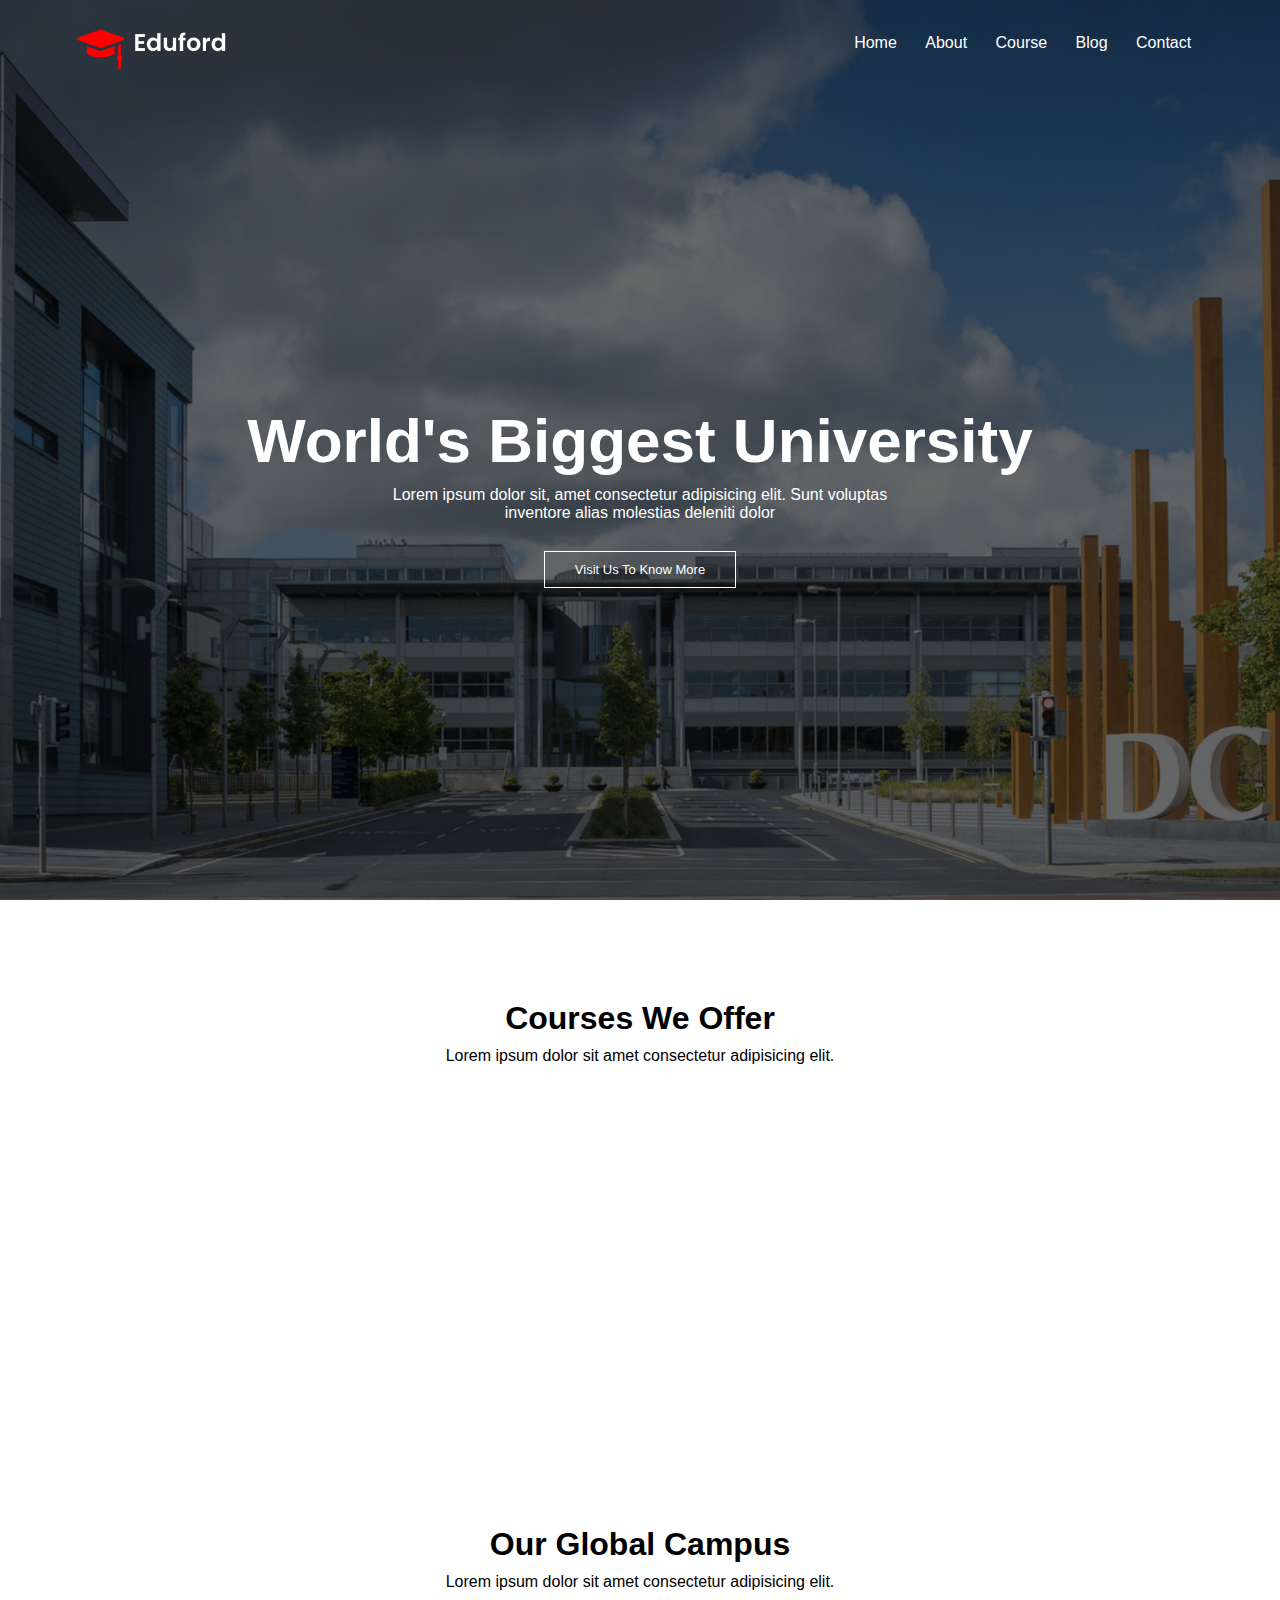
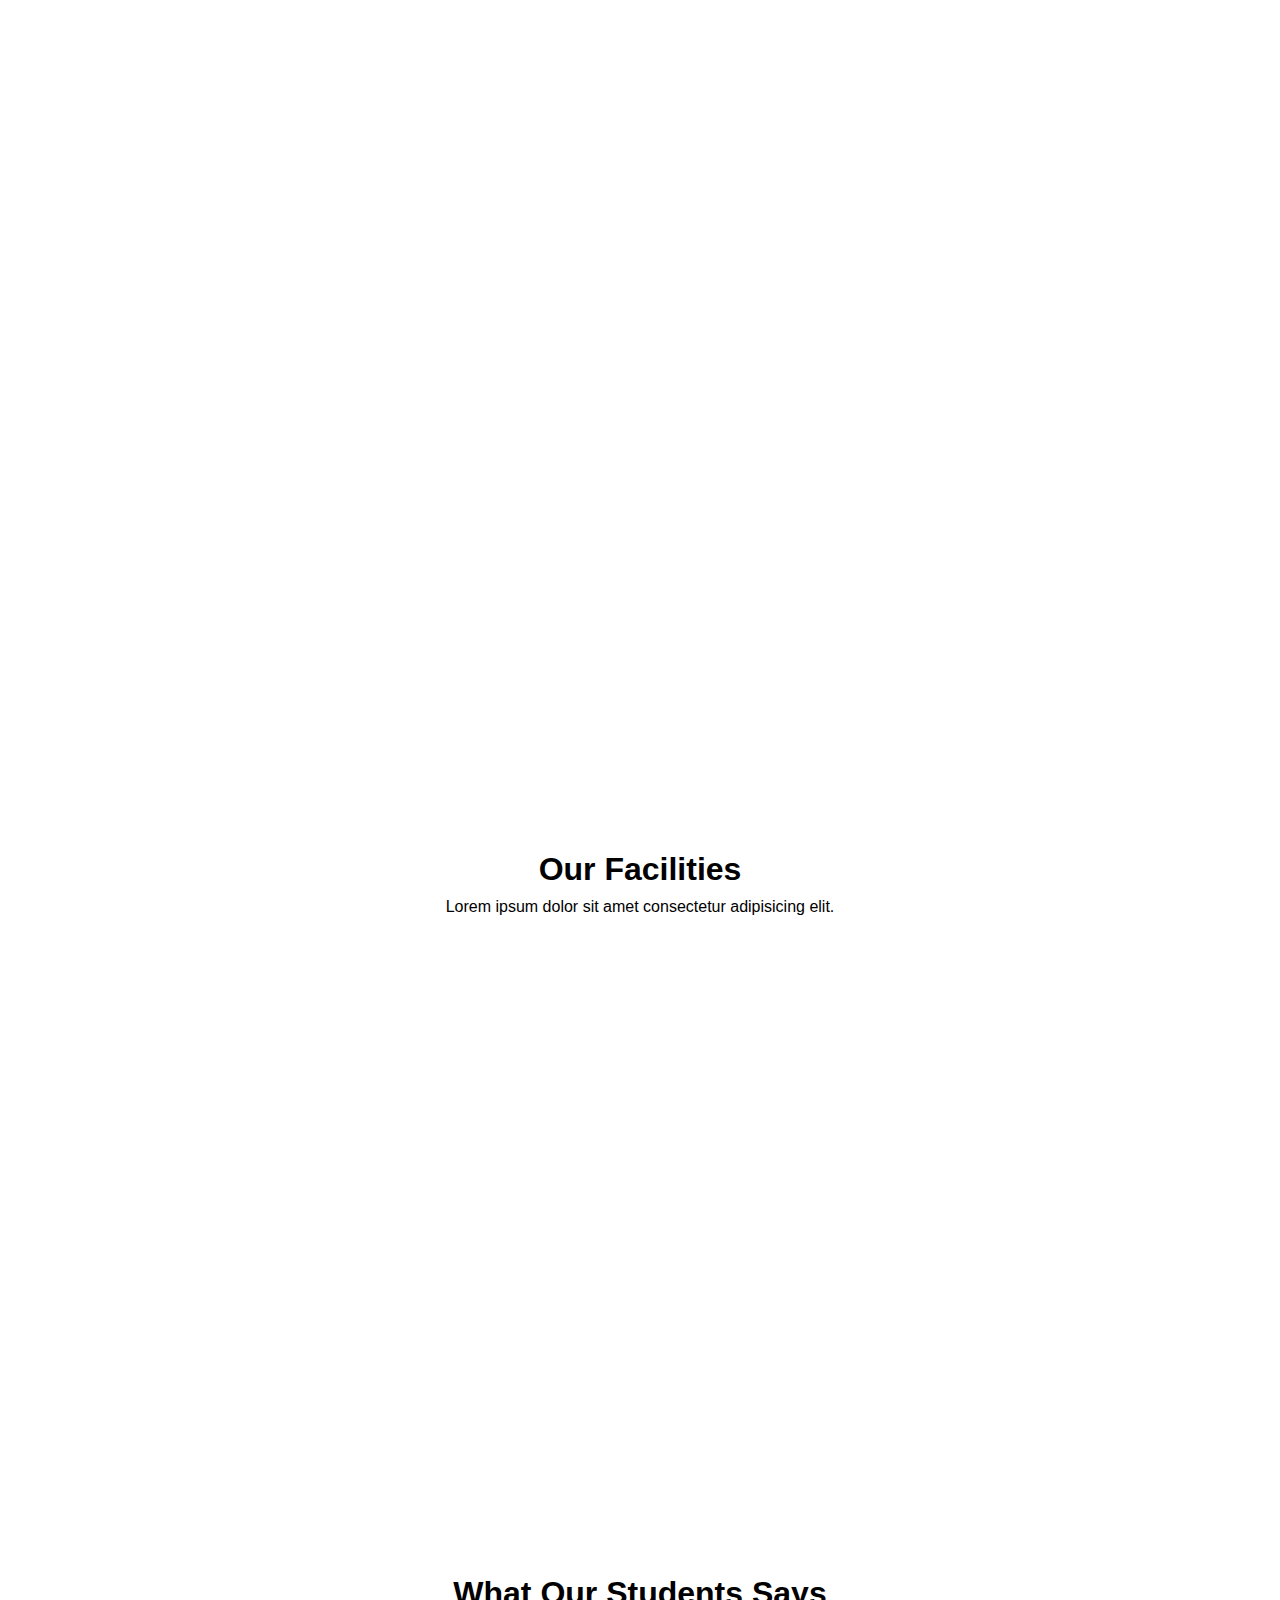
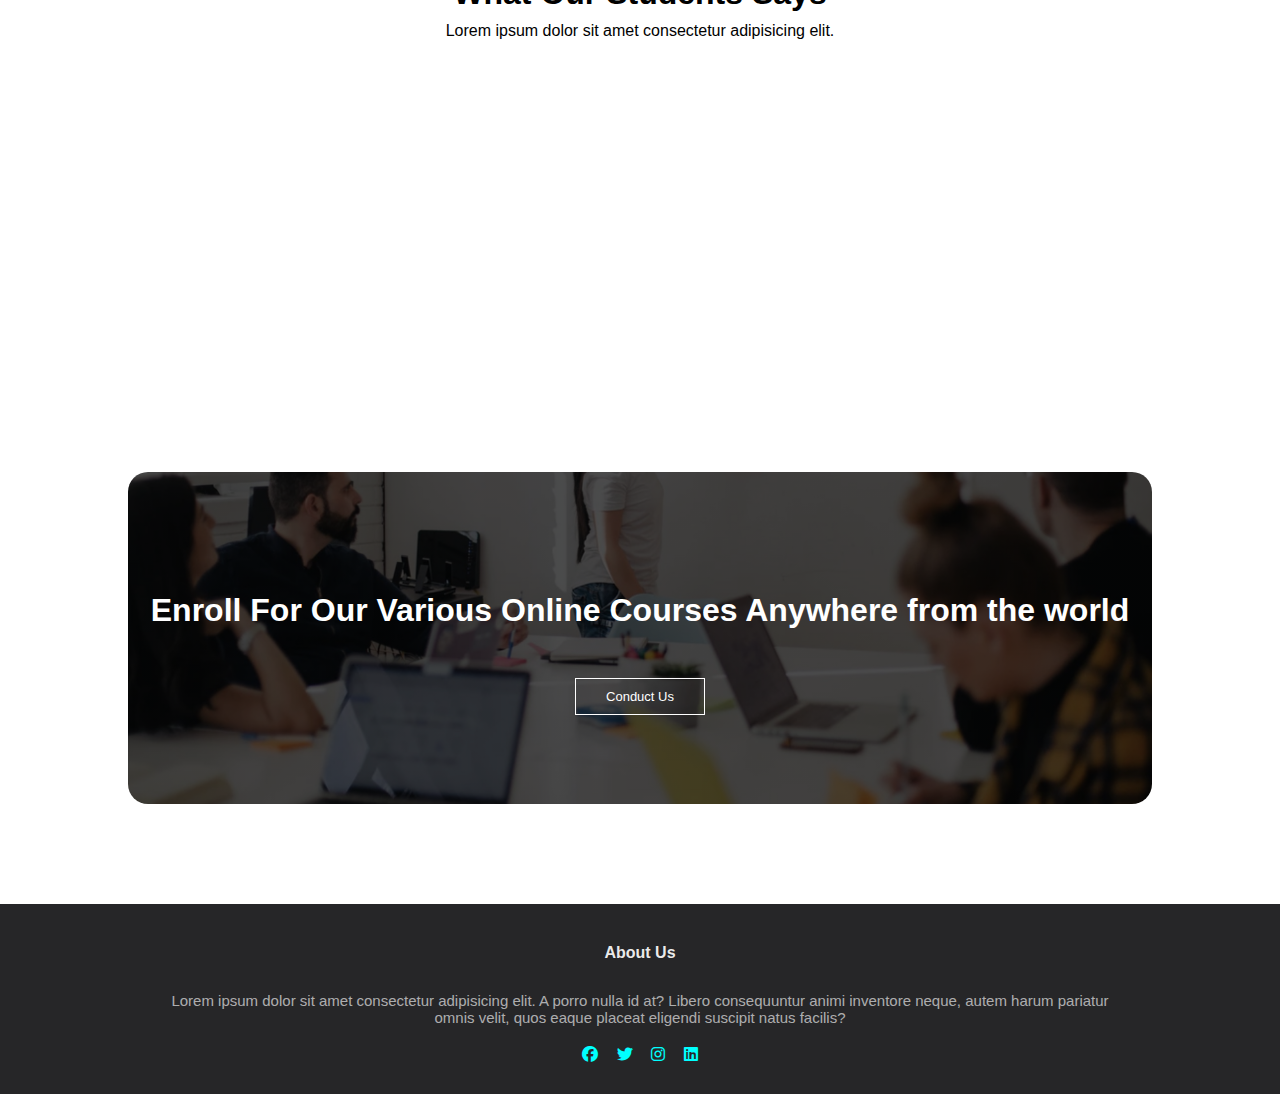
<file: index.html>
<html>

<head>
    <meta name="viewport" content="width=device-width" initial-scale="1.0">
    <title>University Website</title>
    <link rel="icon" href="https://www.misskatecuttables.com/uploads/shopping_cart/9361/large_school-time-title-2.png"
        type="image/icon type">
        <link href="https://unpkg.com/aos@2.3.1/dist/aos.css" rel="stylesheet">
    <link rel="stylesheet" href="school.css">
    <link rel="stylesheet" href="https://cdnjs.cloudflare.com/ajax/libs/font-awesome/6.5.0/css/all.min.css">
</head>

<body>


    <!----navbar--->
    <div id="home" class="header">


        <nav>
            <a href="index.html"><img src="image/logo.png"></a>
            <div class="nav-links" id="navLinks">
                <i class="fa fa-times" onclick="hidemenu()"></i>
                <ul>
                    <li><a href="index.html">Home</a></li>
                    <li><a href="about.html">About</a></li>
                    <li><a href="course.html">Course</a></li>
                    <li><a href="blog.html">Blog</a></li>
                    <li><a href="contact.html">Contact</a></li>
                </ul>
            </div>
            <i class="fa fa-bars" onclick="showmenu()"></i>
        </nav>

        <div class="text-box">
            <h1>World's Biggest University</h1>
            <p>Lorem ipsum dolor sit, amet consectetur adipisicing elit.
                Sunt voluptas <br>inventore alias molestias deleniti dolor</p>
            <a class="hero" href="">Visit Us To Know More</a>
        </div>
    </div>

    <!----navbar ends--->
    <!--course starts-->

    <div id="course" class="course">
        <div class="hed" >
            <h1>
                Courses We Offer
            </h1>
            <p>Lorem ipsum dolor sit amet consectetur adipisicing elit.</p>
        </div>
        <div class="col">
            <div data-aos="flip-up" data-aos-duration="2000" class="boxes">
                <h3>
                    Intermediate
                </h3>
                <p>Lorem ipsum dolor sit amet consectetur adipisicing elit. Eum veritatis eligendi dolorem, quasi
                    voluptatibus nostrum unde voluptate labore perspiciatis vero</p>
            </div>
            <div data-aos="flip-up" data-aos-duration="2000" class="boxes">
                <h3>
                    Degree
                </h3>
                <p>Lorem ipsum dolor sit amet consectetur adipisicing elit. Eum veritatis eligendi dolorem, quasi
                    voluptatibus nostrum unde voluptate labore perspiciatis vero</p>
            </div>
            <div  data-aos="flip-up" data-aos-duration="2000" class="boxes">
                <h3>
                    Post Graduation
                </h3>
                <p>Lorem ipsum dolor sit amet consectetur adipisicing elit. Eum veritatis eligendi dolorem, quasi
                    voluptatibus nostrum unde voluptate labore perspiciatis vero</p>
            </div>
        </div>
    </div>
    <!-- campus starts -->


    <div class="hed">
        <h1>
            Our Global Campus
        </h1>
        <p>
            Lorem ipsum dolor sit amet consectetur adipisicing elit.
        </p>
    </div>
    <div class="imggs">
        <div data-aos="zoom-in-up" data-aos-duration="1000"  class="imgs">
            <img src="image/london.png" height="400" width="100%">
            <div class="layer">
                <span>LONDON</span>
            </div>
        </div>
        <div data-aos="zoom-in-up" data-aos-duration="1000" class="imgs">
            <img src="image/newyork.png" height="600" width="100%">
            <div class="layer">
                <span>NEWYORK</span>
            </div>
        </div>
        <div data-aos="zoom-in-up" data-aos-duration="1000"  class="imgs">
            <img src="image/washington.png" height="600" width="100%">
            <div class="layer">
                <span>WASHINGTON</span>
            </div>
        </div>
    </div>


    <!-- campus ends -->
    <!-- facilities starts -->
    <div class="hed">
        <h1>Our Facilities</h1>
        <p> Lorem ipsum dolor sit amet consectetur adipisicing elit.</p>
    </div>
    <div class="main">
        <div data-aos="zoom-in-right" data-aos-duration="1000" class="box">
            <img src="image/library.png" width="100%" height="100%">
            <h4>World Class Library</h4>
            <p>Lorem ipsum dolor sit amet consectetur adipisicing elit.Lorem ipsum dolor sit </p>
        </div>
        <div data-aos="zoom-in" data-aos-duration="1000" class="box">
            <img src="image/basketball.png" width="100%" height="100%">
            <h4>Largest PlayGround</h4>
            <p>Lorem ipsum dolor sit amet consectetur adipisicing elit.Lorem ipsum dolor sit</p>
        </div>
        <div data-aos="zoom-in-left" data-aos-duration="1000" class="box">
            <img src="image/cafeteria.png" width="100%" height="100%">
            <h4>Tasty And Healthy Food</h4>
            <p>Lorem ipsum dolor sit amet consectetur adipisicing elit.Lorem ipsum dolor sit</p>
        </div>

    </div>



    <!-- facilities ends -->
    <!-- student page -->
    <div class="hed">
        <h1>What Our Students Says</h1>
        <p>Lorem ipsum dolor sit amet consectetur adipisicing elit.</p>
    </div>

    <div class="boxs">
        <div data-aos="fade-right" data-aos-duration="2000"class="side">
            <div class="img1">
                <img src="image/user1.jpg">
                <p>Lorem, ipsum dolor sit amet consectetur adipisicing elit. Quos, facere! Architecto velit, sequi ad
                    atque omnis corrupti dicta et pariatur deleniti a? Soluta nisi accusamus beatae numquam laudantium?
                </p>
            </div>
            <h3>Samantha</h3>
            <div class="ico">
                <i class="fa fa-star" aria-hidden="true"></i>
                <i class="fa fa-star" aria-hidden="true"></i>
                <i class="fa fa-star" aria-hidden="true"></i>
                <i class="fa fa-star" aria-hidden="true"></i>
            </div>

        </div>
        <div  data-aos="fade-left" data-aos-duration="2000" class="side">
            <div class="img1">
                <img src="image/user2.jpg">
                <p>Lorem, ipsum dolor sit amet consectetur adipisicing elit. Quos, facere! Architecto velit, sequi ad
                    atque omnis corrupti dicta et pariatur deleniti a? Soluta nisi accusamus beatae numquam laudantium?
                </p>
            </div>
            <h3>Harihara Suthan</h3>
            <div class="ico">
                <i class="fa fa-star"></i>
                <i class="fa fa-star"></i>
                <i class="fa fa-star"></i>
                <i class="fa fa-star"></i>
                <i class="fa fa-star-half"></i>
            </div>
        </div>
    </div>

    <!-- student ends -->
    <div id="contact" class="cat">
        <h1>Enroll For Our Various Online Courses Anywhere from the world </h1>
        <a href=" " class="hero">Conduct Us</a>
    </div>

    <footer id="about">
        <h4>About Us</h4>
        <p>Lorem ipsum dolor sit amet consectetur adipisicing elit. A porro nulla id at? Libero consequuntur animi
            inventore neque, autem harum pariatur <br>omnis velit, quos eaque placeat eligendi suscipit natus facilis?
        </p>
        <div class="icon">
            <a href=""><i class="fab fa-facebook"></i></a>
            <a href=""><i class="fab fa-twitter"></i></a>
            <a href=""><i class="fab fa-instagram"></i></a>
            <a href=""><i class="fab fa-linkedin"></i></a>
        </div>
    </footer>

    <!--java script-->
    <script src="https://unpkg.com/aos@2.3.1/dist/aos.js"></script>
    <script>
        AOS.init();
    </script>
    <script>
        var navLinks = document.getElementById("navLinks");
        function showmenu() {
            navLinks.style.display = "flex";
        }
        function hidemenu() {
            navLinks.style.display = "none";
        }
    </script>

  


</body>

</html>
</file>
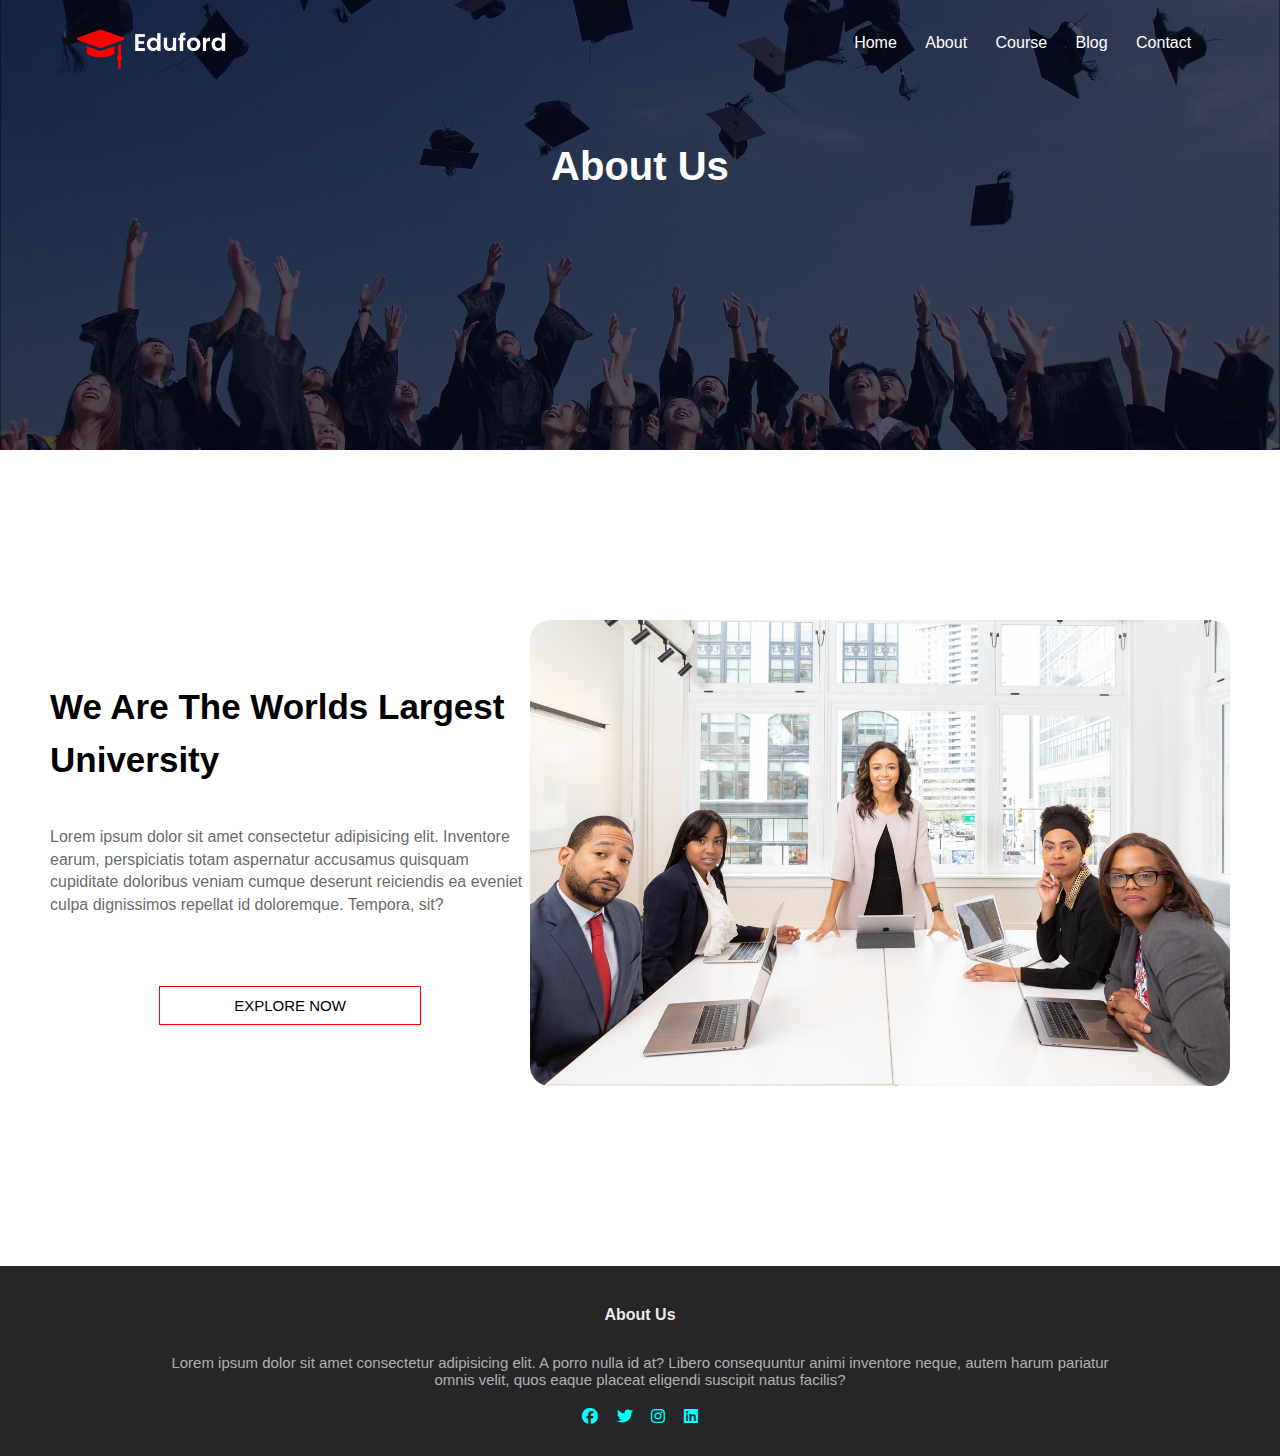
<file: about.html>
<html>

<head>
    <meta name="viewport" content="width=device-width" initial-scale="1.0">
    <title>About Page</title>
    <link rel="icon" href="https://www.misskatecuttables.com/uploads/shopping_cart/9361/large_school-time-title-2.png" type="image/icon type">
    <link rel="stylesheet" href="school.css">
    <link rel="stylesheet" href="https://cdnjs.cloudflare.com/ajax/libs/font-awesome/6.5.0/css/all.min.css">
</head>

<body>


    <!----navbar--->
    <div id="home" class="abt-header">
        <nav>
            <a href="index.html"><img src="image/logo.png"></a>
            <div class="nav-links" id="navLinks">
                <i class="fa fa-times" onclick="hidemenu()"></i>
                <ul>
                   <li><a href="index.html">Home</a></li>
                    <li><a href="about.html">About</a></li>
                    <li><a href="course.html">Course</a></li>
                    <li><a href="blog.html">Blog</a></li>
                    <li><a href="contact.html">Contact</a></li>
                </ul>
            </div>
            <i class="fa fa-bars" onclick="showmenu()"></i>
        </nav>
        <h1>About Us</h1>
    </div>

    <section class="about-us">
        <div class="row">
            <div class="abt-col">
                <h1>We Are The Worlds Largest University</h1>
                <p>Lorem ipsum dolor sit amet consectetur adipisicing elit.
                     Inventore earum, perspiciatis totam aspernatur accusamus 
                     quisquam cupiditate doloribus veniam cumque deserunt reiciendis
                      ea eveniet culpa dignissimos repellat id doloremque.
                   Tempora, sit?
                </p>
                <a href="" class="hero red">EXPLORE NOW</a>
            </div>
            <div class="abt-col1">
                <img src="image/about.jpg">
            </div>
        </div>
        
    </section>





    <footer>
        <h4>About Us</h4>
        <p>Lorem ipsum dolor sit amet consectetur adipisicing elit. A porro nulla id at? Libero consequuntur animi
            inventore neque, autem harum pariatur <br>omnis velit, quos eaque placeat eligendi suscipit natus
            facilis?
        </p>
        <div class="icon">
            <a href=""><i class="fab fa-facebook"></i></a>
            <a href=""><i class="fab fa-twitter"></i></a>
            <a href=""><i class="fab fa-instagram"></i></a>
            <a href=""><i class="fab fa-linkedin"></i></a>
        </div>
    </footer>

    <!--java script-->
    <script>
        var navLinks = document.getElementById("navLinks");
        function showmenu() {
            navLinks.style.display = "flex";
        }
        function hidemenu() {
            navLinks.style.display = "none";
        }
    </script>


</body>

</html>
</file>
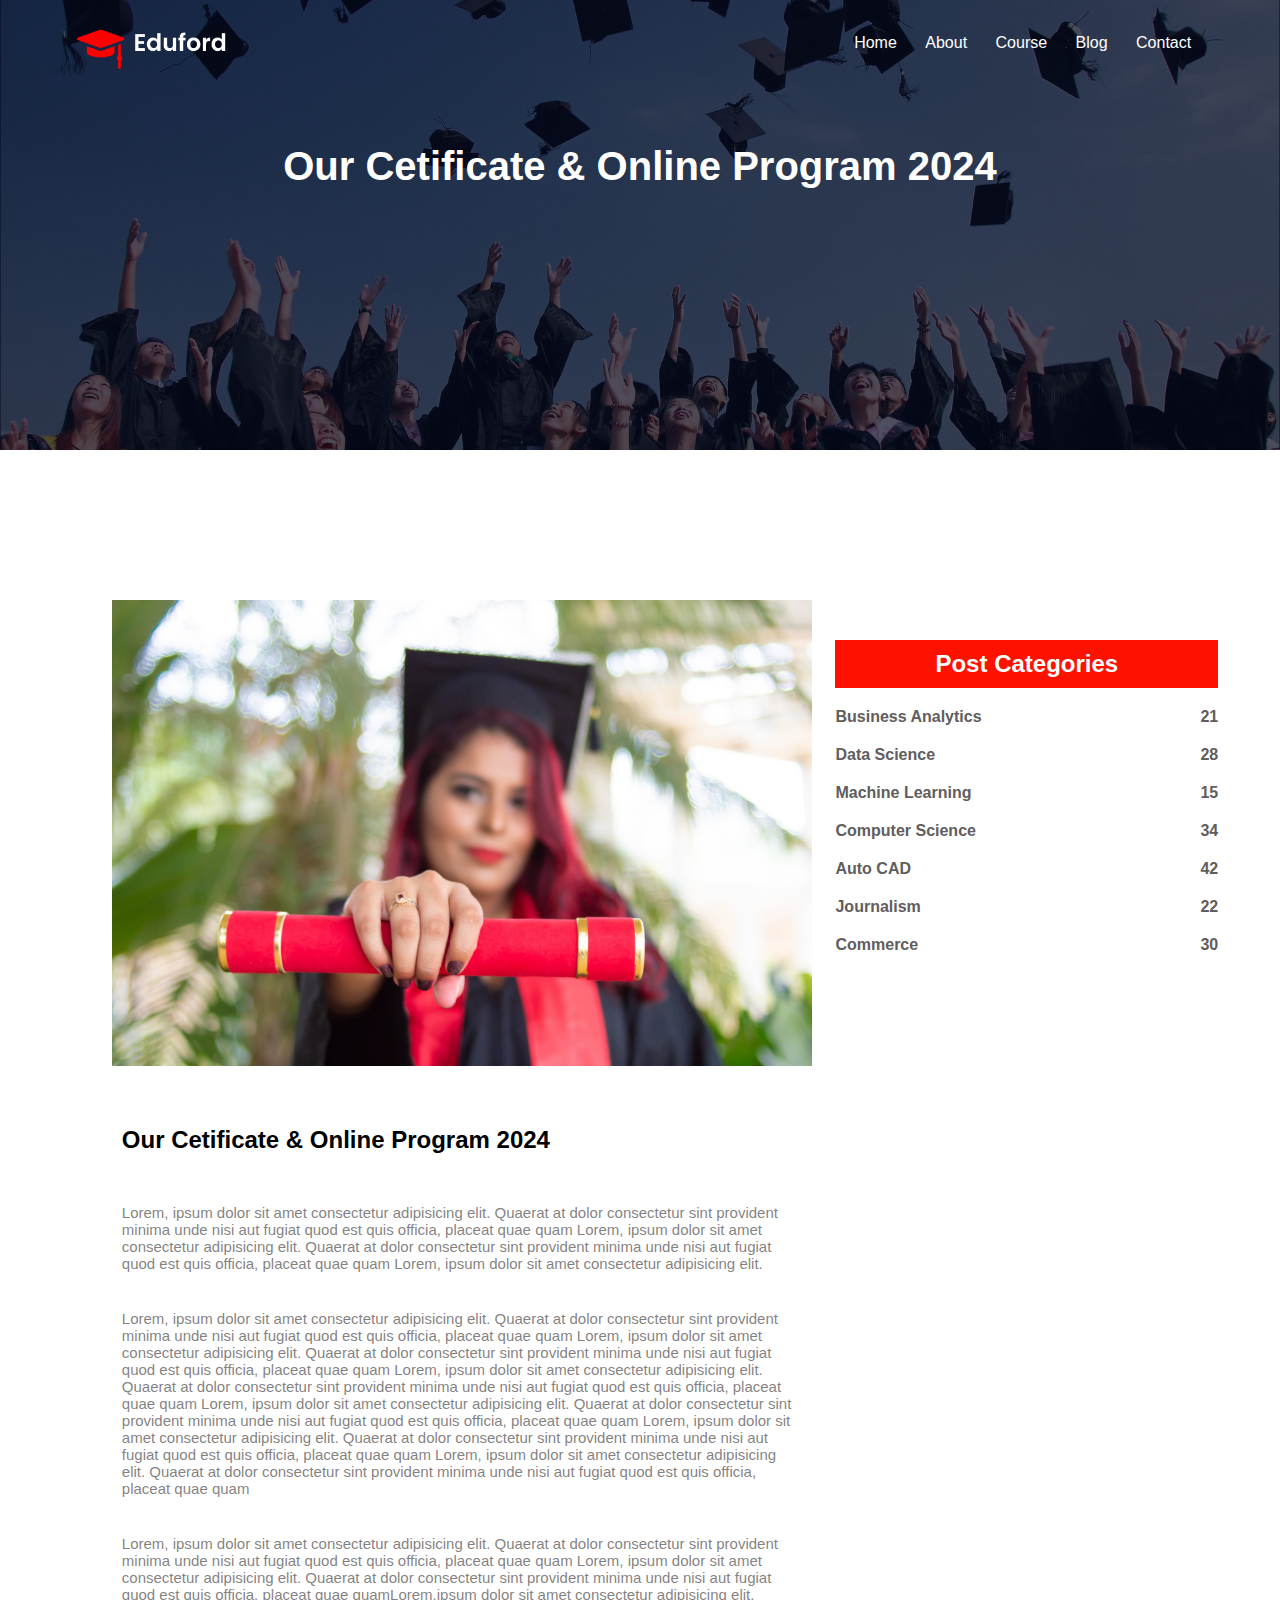
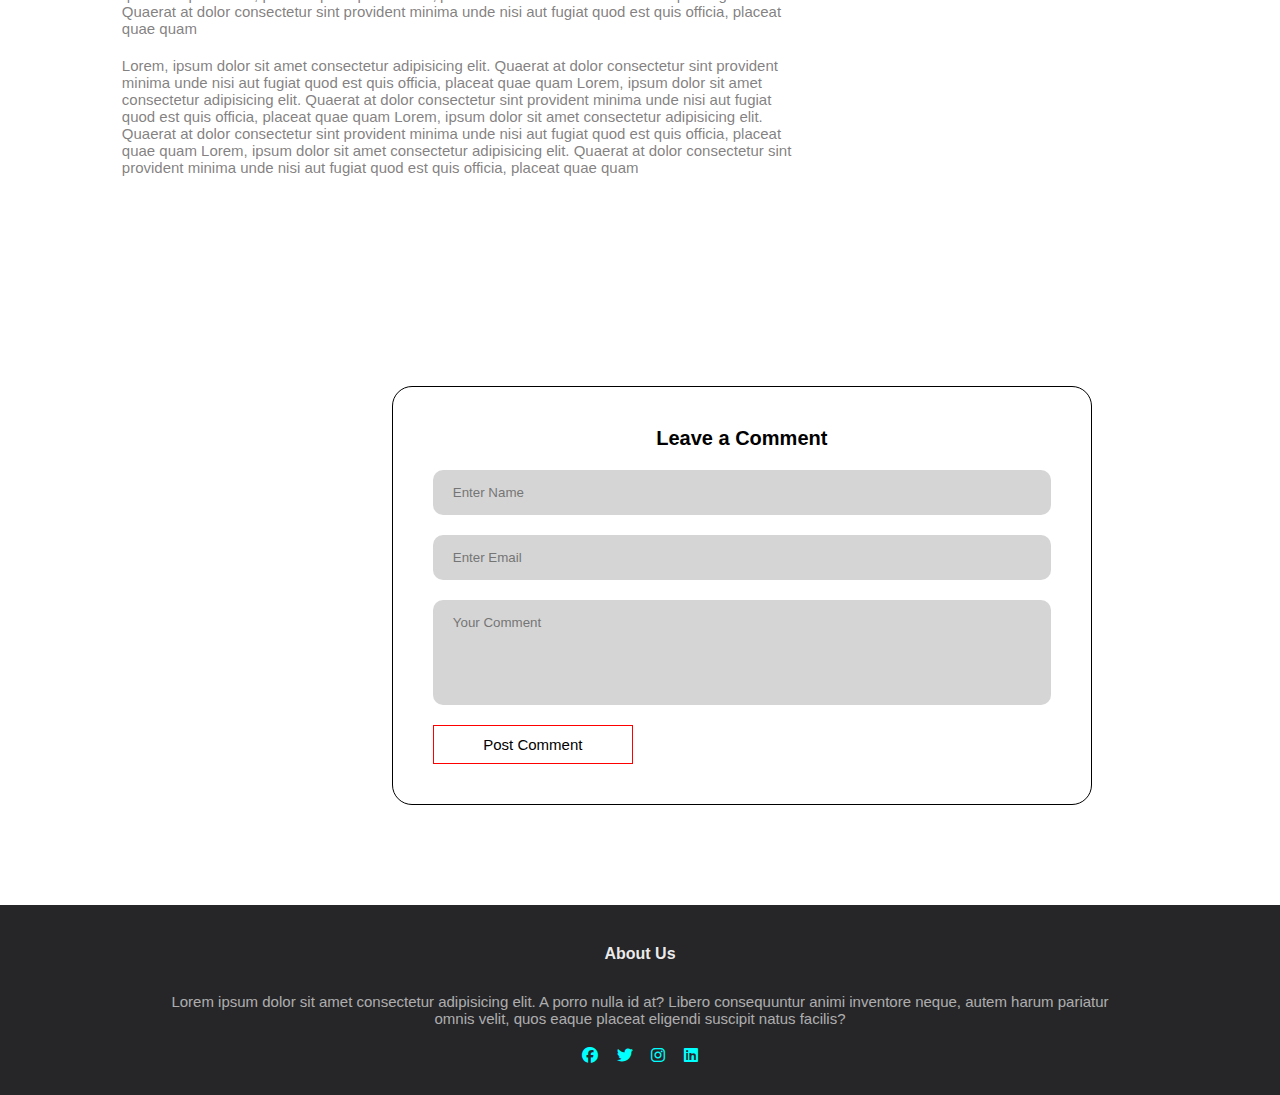
<file: blog.html>
<html>

<head>
    <meta name="viewport" content="width=device-width" initial-scale="1.0">
    <title>Blog Page </title>
    <link rel="icon" href="https://www.misskatecuttables.com/uploads/shopping_cart/9361/large_school-time-title-2.png" type="image/icon type">
   
    <link rel="stylesheet" href="school.css">
    <link rel="stylesheet" href="https://cdnjs.cloudflare.com/ajax/libs/font-awesome/6.5.0/css/all.min.css">

</head>

<body>


    <!----navbar--->
    <div id="home" class="abt-header">
        <nav>
            <a href="index.html"><img src="image/logo.png"></a>
            <div class="nav-links" id="navLinks">
                <i class="fa fa-times" onclick="hidemenu()"></i>
                <ul>
                     <li><a href="index.html"onclick="hidemenu()">Home</a></li>
                    <li><a href="about.html"onclick="hidemenu()">About</a></li>
                    <li><a href="course.html"onclick="hidemenu()">Course</a></li>
                    <li><a href="blog.html"onclick="hidemenu()">Blog</a></li>
                    <li><a href="contact.html"onclick="hidemenu()">Contact</a></li>
                </ul>
            </div>
            <i class="fa fa-bars" onclick="showmenu()"></i>
        </nav>
        <h1>Our Cetificate & Online Program 2024</h1>
    </div>

    <!-- blog page  -->

    <div class="blog">
        <div class="rows">
            <div class="row-left">
                <img src="image/certificate.jpg" width="100%">
                <h2>Our Cetificate & Online Program 2024</h2>
                <p>Lorem, ipsum dolor sit amet consectetur adipisicing elit.
                    Quaerat at dolor consectetur sint provident minima unde
                    nisi aut fugiat quod est quis officia, placeat quae quam
                    Lorem, ipsum dolor sit amet consectetur adipisicing elit.
                    Quaerat at dolor consectetur sint provident minima unde
                    nisi aut fugiat quod est quis officia, placeat quae quam
                    Lorem, ipsum dolor sit amet consectetur adipisicing elit.
                </p><br>
                <p>Lorem, ipsum dolor sit amet consectetur adipisicing elit.
                    Quaerat at dolor consectetur sint provident minima unde
                    nisi aut fugiat quod est quis officia, placeat quae quam
                    Lorem, ipsum dolor sit amet consectetur adipisicing elit.
                    Quaerat at dolor consectetur sint provident minima unde
                    nisi aut fugiat quod est quis officia, placeat quae quam
                    Lorem, ipsum dolor sit amet consectetur adipisicing elit.
                    Quaerat at dolor consectetur sint provident minima unde
                    nisi aut fugiat quod est quis officia, placeat quae quam
                    Lorem, ipsum dolor sit amet consectetur adipisicing elit.
                    Quaerat at dolor consectetur sint provident minima unde
                    nisi aut fugiat quod est quis officia, placeat quae quam
                    Lorem, ipsum dolor sit amet consectetur adipisicing elit.
                    Quaerat at dolor consectetur sint provident minima unde
                    nisi aut fugiat quod est quis officia, placeat quae quam
                    Lorem, ipsum dolor sit amet consectetur adipisicing elit.
                    Quaerat at dolor consectetur sint provident minima unde
                    nisi aut fugiat quod est quis officia, placeat quae quam

                </p><br>
                <p>Lorem, ipsum dolor sit amet consectetur adipisicing elit.
                    Quaerat at dolor consectetur sint provident minima unde
                    nisi aut fugiat quod est quis officia, placeat quae quam
                    Lorem, ipsum dolor sit amet consectetur adipisicing elit.
                    Quaerat at dolor consectetur sint provident minima unde
                    nisi aut fugiat quod est quis officia, placeat quae
                    quamLorem,ipsum dolor sit amet consectetur adipisicing elit.
                    Quaerat at dolor consectetur sint provident minima unde
                    nisi aut fugiat quod est quis officia, placeat quae quam
                </p>
                <p> Lorem, ipsum dolor sit amet consectetur adipisicing elit.
                    Quaerat at dolor consectetur sint provident minima unde
                    nisi aut fugiat quod est quis officia, placeat quae quam
                    Lorem, ipsum dolor sit amet consectetur adipisicing elit.
                    Quaerat at dolor consectetur sint provident minima unde
                    nisi aut fugiat quod est quis officia, placeat quae quam
                    Lorem, ipsum dolor sit amet consectetur adipisicing elit.
                    Quaerat at dolor consectetur sint provident minima unde
                    nisi aut fugiat quod est quis officia, placeat quae quam
                    Lorem, ipsum dolor sit amet consectetur adipisicing elit.
                    Quaerat at dolor consectetur sint provident minima unde
                    nisi aut fugiat quod est quis officia, placeat quae quam
                </p>
                <div class="com-box">
                    <h3>Leave a Comment</h3>
                    <div class="comment">
                        <input type="text" placeholder="Enter Name">
                        <input type="email" placeholder="Enter Email">
                        <textarea rows="5" placeholder="Your Comment"></textarea>
                        <button class="hero red " type="submit">Post Comment</button>
                    </div>
                </div>

            </div>
            <div class="row-right">
                <h2>Post Categories</h2>
                <div class="sps">
                    <p>Business Analytics</p><span>21</span>
                </div>
                <div class="sps">
                    <p>Data Science</p><span>28</span>
                </div>
                <div class="sps">
                    <p>Machine Learning</p><span>15</span>
                </div>
                <div class="sps">
                    <p>Computer Science</p><span>34</span>
                </div>
                <div class="sps">
                    <p>Auto CAD</p><span>42</span>
                </div>
                <div class="sps">
                    <p>Journalism</p><span>22</span>
                </div>
                <div class="sps">
                    <p>Commerce</p><span>30</span>
                </div>
            </div>

        </div>
    </div>



    <footer>
        <h4>About Us</h4>
        <p>Lorem ipsum dolor sit amet consectetur adipisicing elit. A porro nulla id at? Libero consequuntur animi
            inventore neque, autem harum pariatur <br>omnis velit, quos eaque placeat eligendi suscipit natus
            facilis?
        </p>
        <div class="icon">
            <a href=""><i class="fab fa-facebook"></i></a>
            <a href=""><i class="fab fa-twitter"></i></a>
            <a href=""><i class="fab fa-instagram"></i></a>
            <a href=""><i class="fab fa-linkedin"></i></a>
        </div>
    </footer>

    <!--java script-->
   <script>
        var navLinks = document.getElementById("navLinks");
        function showmenu() {
            navLinks.style.display = "flex";
        }
        function hidemenu() {
            navLinks.style.display = "none";
        }
    </script>


</body>

</html>
</file>
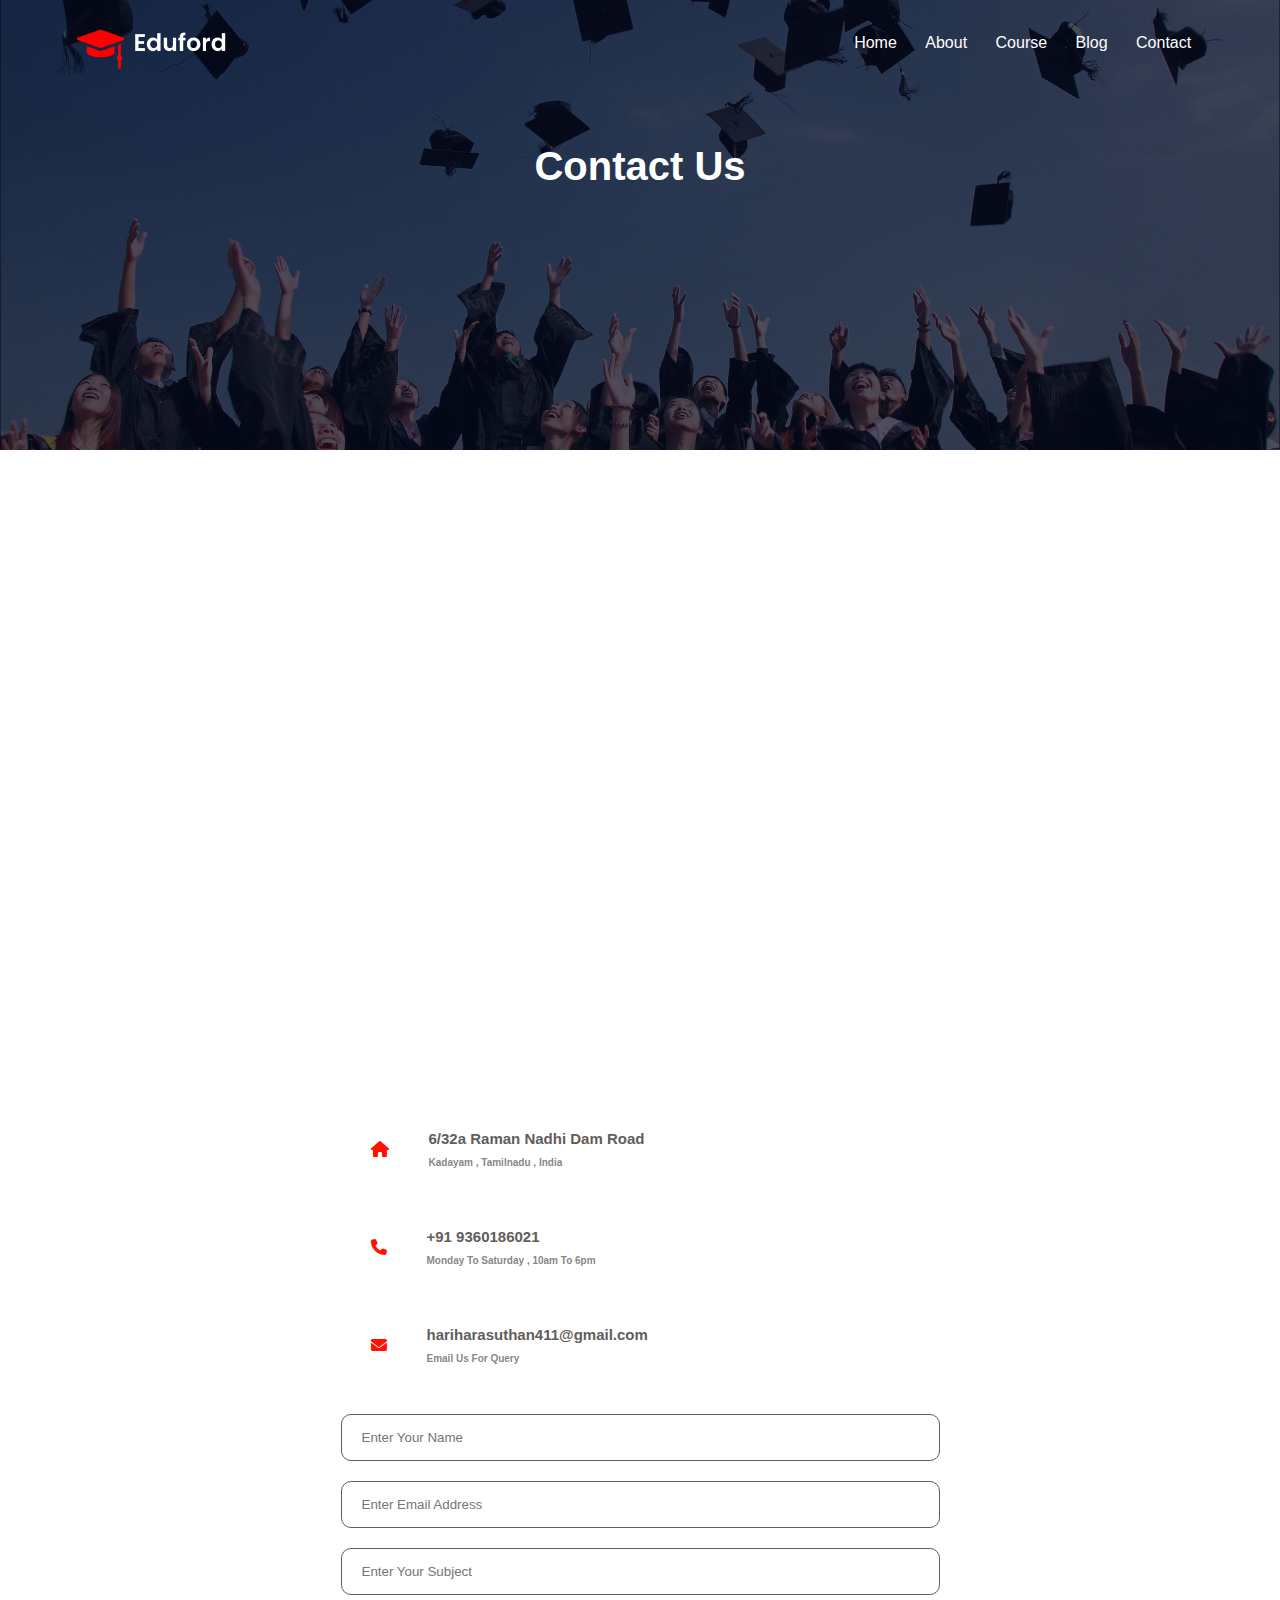
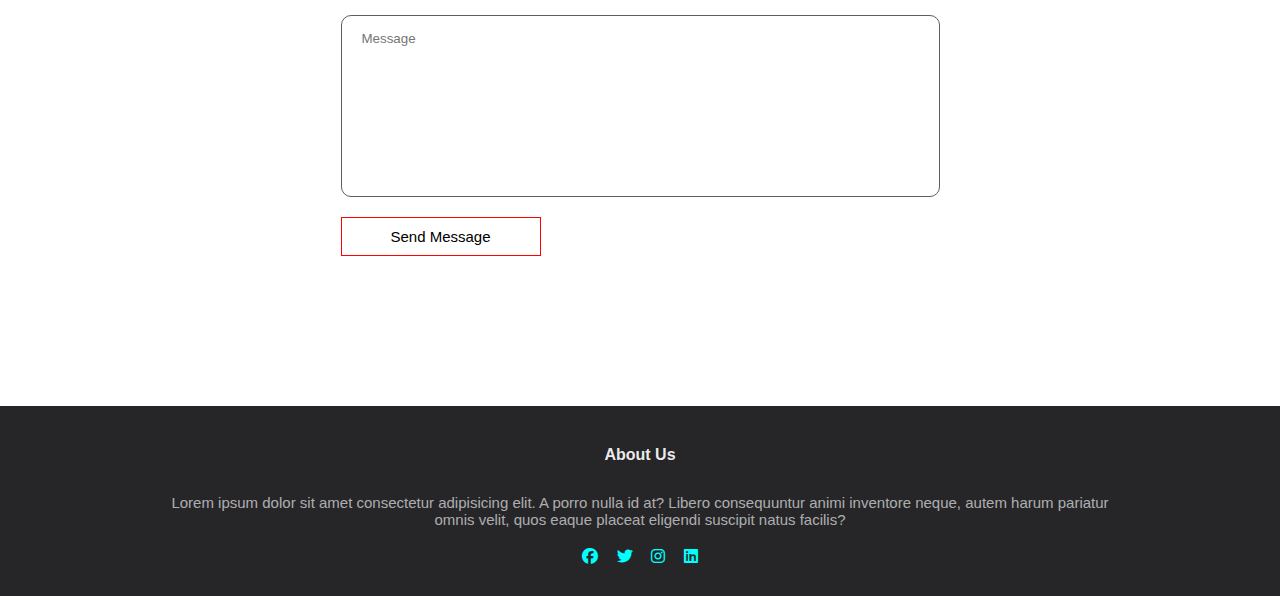
<file: contact.html>
<html>

<head>
    <meta name="viewport" content="width=device-width" initial-scale="1.0">
    <title>Contact Page</title>
    <link rel="icon" href="https://www.misskatecuttables.com/uploads/shopping_cart/9361/large_school-time-title-2.png"
        type="image/icon type">
    <link rel="stylesheet" href="school.css">
    <link rel="stylesheet" href="https://cdnjs.cloudflare.com/ajax/libs/font-awesome/6.5.0/css/all.min.css">

</head>

<body>


    <!----navbar--->
    <div id="home" class="abt-header">
        <nav>
            <a href="index.html"><img src="image/logo.png"></a>
            <div class="nav-links" id="navLinks">
                <i class="fa fa-times" onclick="hidemenu()"></i>
                <ul>
                    <li><a href="index.html">Home</a></li>
                    <li><a href="about.html" onclick="hidemenu()">About</a>
                    </li>
                    <li><a href="course.html">Course</a></li>
                    <li><a href="blog.html">Blog</a></li>
                    <li><a href="contact.html">Contact</a></li>
                </ul>
            </div>
            <i class="fa fa-bars" onclick="showmenu()"></i>
        </nav>
        <h1>Contact Us</h1>
    </div>

    <!-- contact page -->
    <div class="location">
        <iframe
            src="https://www.google.com/maps/embed?pb=!1m18!1m12!1m3!1d15770.698174563713!2d77.34153122308959!3d8.816613873383002!2m3!1f0!2f0!3f0!3m2!1i1024!2i768!4f13.1!3m3!1m2!1s0x3b042fc9458fdd21%3A0xf38ac80c2af7e5ae!2sGovindapperi%2C%20Tamil%20Nadu!5e0!3m2!1sen!2sin!4v1729615686228!5m2!1sen!2sin"
            width="100%" height="400" style="border:0;" allowfullscreen="" loading="lazy"
            referrerpolicy="no-referrer-when-downgrade"></iframe>
        </iframe>
    </div>

    <div class="contact-us">
        <div class="roow">
            <div class="contact-col">
                <div>
                    <i class="fa fa-home"></i>
                    <span>
                        <h5>6/32a Raman Nadhi Dam Road </h5>
                        <p>Kadayam , Tamilnadu , India</p>
                    </span>
                </div>

                <div>
                    <i class="fa fa-phone"></i>
                    <span>
                        <h5>+91 9360186021 </h5>
                        <p>Monday To Saturday , 10am To 6pm</p>
                    </span>
                </div>
                <div>
                    <i class="fa fa-envelope"></i>
                    <span>
                        <h5>hariharasuthan411@gmail.com </h5>
                        <p>Email Us For Query</p>
                    </span>
                </div>

            </div>



            <div class="inp">
                <input type="text" placeholder="Enter Your Name">
                <input type="email" placeholder="Enter Email Address">
                <input type="text" placeholder="Enter Your Subject">
                <textarea placeholder="Message" rows="10"></textarea>
                <button class="hero red">Send Message</button>
            </div>


        </div>
    </div>









    <footer>
        <h4>About Us</h4>
        <p>Lorem ipsum dolor sit amet consectetur adipisicing elit. A porro nulla id at? Libero consequuntur animi
            inventore neque, autem harum pariatur <br>omnis velit, quos eaque placeat eligendi suscipit natus
            facilis?
        </p>
        <div class="icon">
            <a href=""><i class="fab fa-facebook"></i></a>
            <a href=""><i class="fab fa-twitter"></i></a>
            <a href=""><i class="fab fa-instagram"></i></a>
            <a href=""><i class="fab fa-linkedin"></i></a>
        </div>
    </footer>

    <!--java script-->
    <script>
        var navLinks = document.getElementById("navLinks");
        function showmenu() {
            navLinks.style.display = "flex";
        }
        function hidemenu() {
            navLinks.style.display = "none";
        }

    </script>



</body>

</html>
</file>
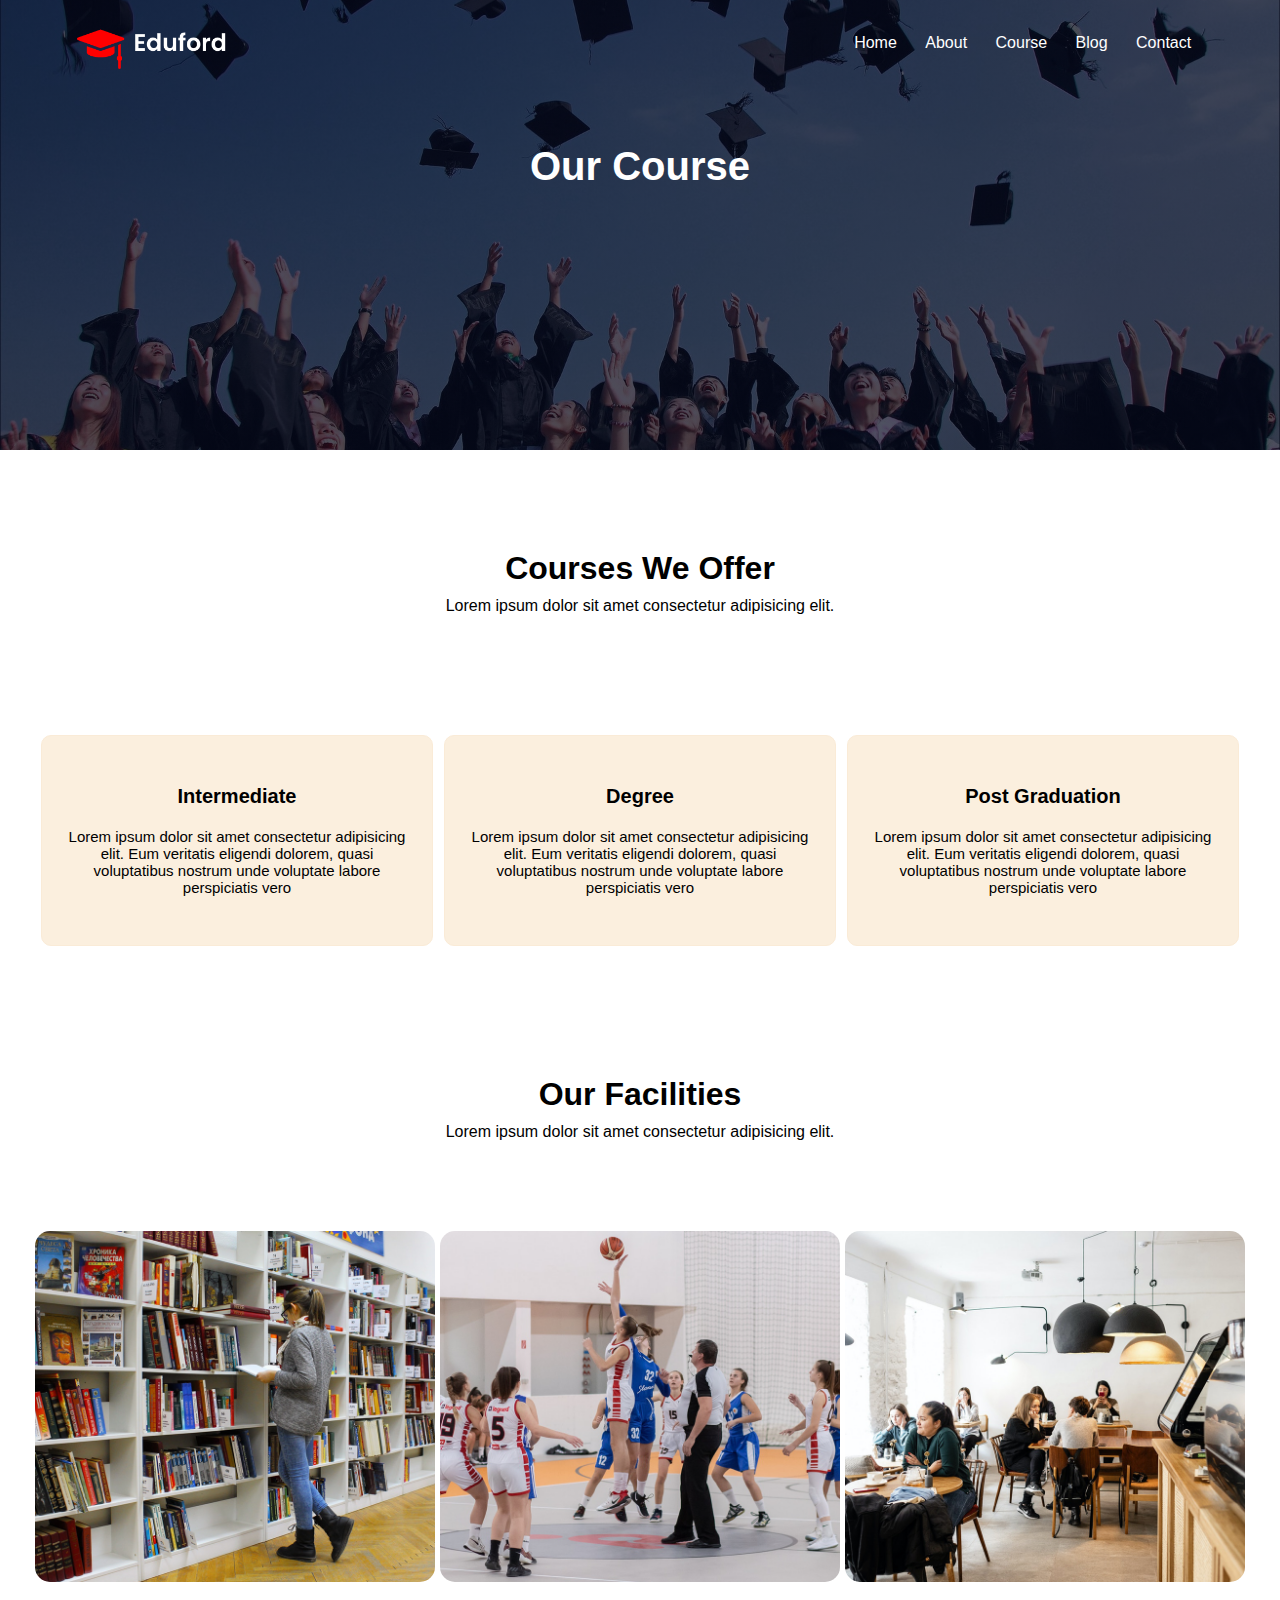
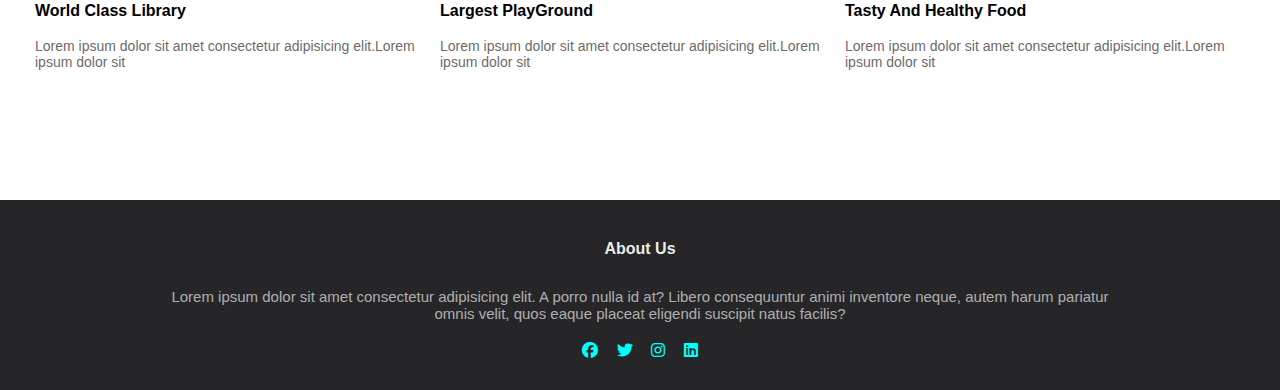
<file: course.html>
<html>

<head>
    <meta name="viewport" content="width=device-width" initial-scale="1.0">
    <title>Course Page</title>
    <link rel="icon" href="https://www.misskatecuttables.com/uploads/shopping_cart/9361/large_school-time-title-2.png" type="image/icon type">
   
    <link rel="stylesheet" href="school.css">
    <link rel="stylesheet" href="https://cdnjs.cloudflare.com/ajax/libs/font-awesome/6.5.0/css/all.min.css">
</head>

<body>


    <!----navbar--->
    <div id="home" class="abt-header">
        <nav>
            <a href="index.html"><img src="image/logo.png"></a>
            <div class="nav-links" id="navLinks">
                <i class="fa fa-times" onclick="hidemenu()"></i>
                <ul>
                    <li><a href="index.html"onclick="hidemenu()">Home</a></li>
                    <li><a href="about.html"onclick="hidemenu()">About</a></li>
                    <li><a href="course.html"onclick="hidemenu()">Course</a></li>
                    <li><a href="blog.html"onclick="hidemenu()">Blog</a></li>
                    <li><a href="contact.html"onclick="hidemenu()">Contact</a></li>
                </ul>
            </div>
            <i class="fa fa-bars" onclick="showmenu()"></i>
        </nav>
        <h1>Our Course</h1>
    </div>

  <!-- course  -->

  <div id="course" class="course">
    <div class="hed">
        <h1>
            Courses We Offer
        </h1>
        <p>Lorem ipsum dolor sit amet consectetur adipisicing elit.</p>
    </div>
    <div class="col">
        <div class="boxes">
            <h3>
                Intermediate
            </h3>
            <p>Lorem ipsum dolor sit amet consectetur adipisicing elit. Eum veritatis eligendi dolorem, quasi
                voluptatibus nostrum unde voluptate labore perspiciatis vero</p>
        </div>
        <div class="boxes">
            <h3>
                Degree
            </h3>
            <p>Lorem ipsum dolor sit amet consectetur adipisicing elit. Eum veritatis eligendi dolorem, quasi
                voluptatibus nostrum unde voluptate labore perspiciatis vero</p>
        </div>
        <div class="boxes">
            <h3>
                Post Graduation
            </h3>
            <p>Lorem ipsum dolor sit amet consectetur adipisicing elit. Eum veritatis eligendi dolorem, quasi
                voluptatibus nostrum unde voluptate labore perspiciatis vero</p>
        </div>
    </div>
</div>

<!-- facilities -->
<div class="hed">
    <h1>Our Facilities</h1>
    <p> Lorem ipsum dolor sit amet consectetur adipisicing elit.</p>
</div>
<div class="main">
    <div class="box">
        <img src="image/library.png" width="100%" height="100%">
        <h4>World Class Library</h4>
        <p>Lorem ipsum dolor sit amet consectetur adipisicing elit.Lorem ipsum dolor sit </p>
    </div>
    <div class="box">
        <img src="image/basketball.png" width="100%" height="100%">
        <h4>Largest PlayGround</h4>
        <p>Lorem ipsum dolor sit amet consectetur adipisicing elit.Lorem ipsum dolor sit</p>
    </div>
    <div class="box">
        <img src="image/cafeteria.png" width="100%" height="100%">
        <h4>Tasty And Healthy Food</h4>
        <p>Lorem ipsum dolor sit amet consectetur adipisicing elit.Lorem ipsum dolor sit</p>
    </div>

</div>



    <footer>
        <h4>About Us</h4>
        <p>Lorem ipsum dolor sit amet consectetur adipisicing elit. A porro nulla id at? Libero consequuntur animi
            inventore neque, autem harum pariatur <br>omnis velit, quos eaque placeat eligendi suscipit natus
            facilis?
        </p>
        <div class="icon">
            <a href=""><i class="fab fa-facebook"></i></a>
            <a href=""><i class="fab fa-twitter"></i></a>
            <a href=""><i class="fab fa-instagram"></i></a>
            <a href=""><i class="fab fa-linkedin"></i></a>
        </div>
    </footer>

    <!--java script-->
     <script>
        var navLinks = document.getElementById("navLinks");
        function showmenu() {
            navLinks.style.display = "flex";
        }
        function hidemenu() {
            navLinks.style.display = "none";
        }
    </script>



</body>

</html>
</file>
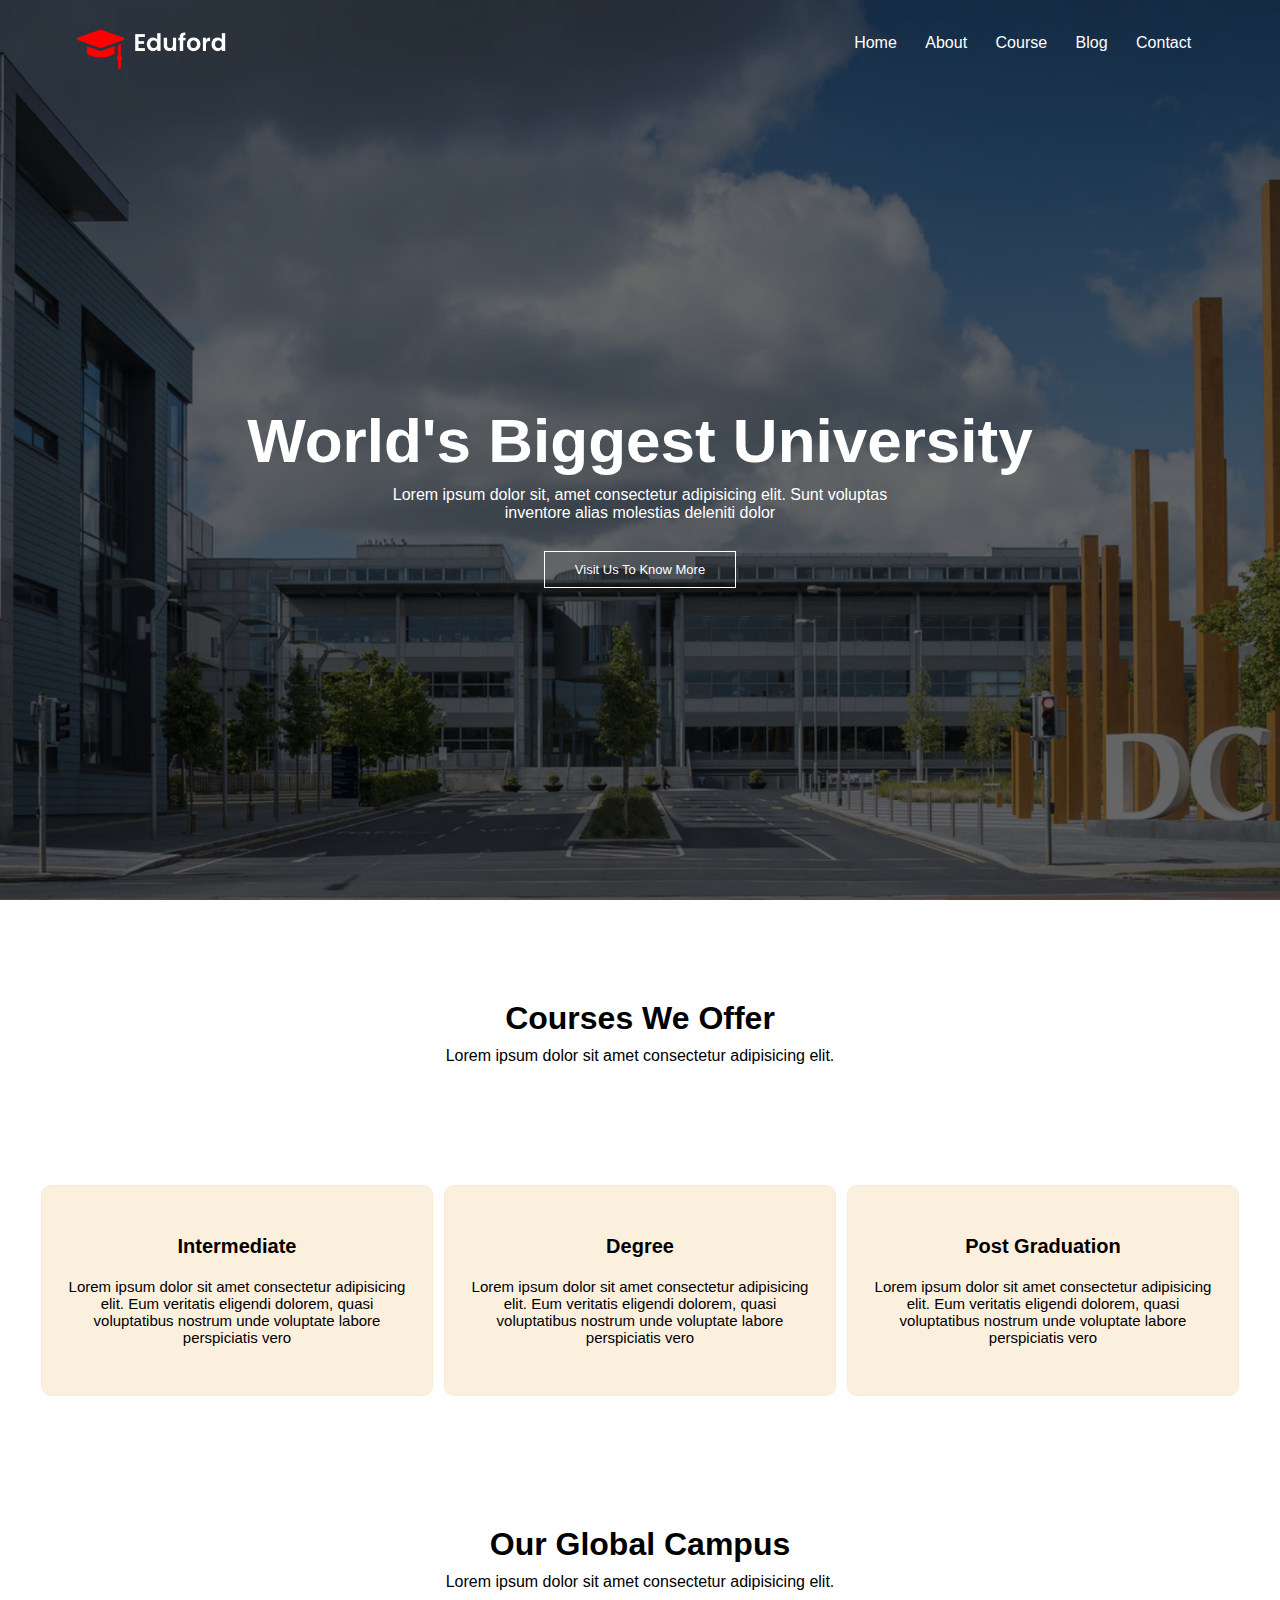
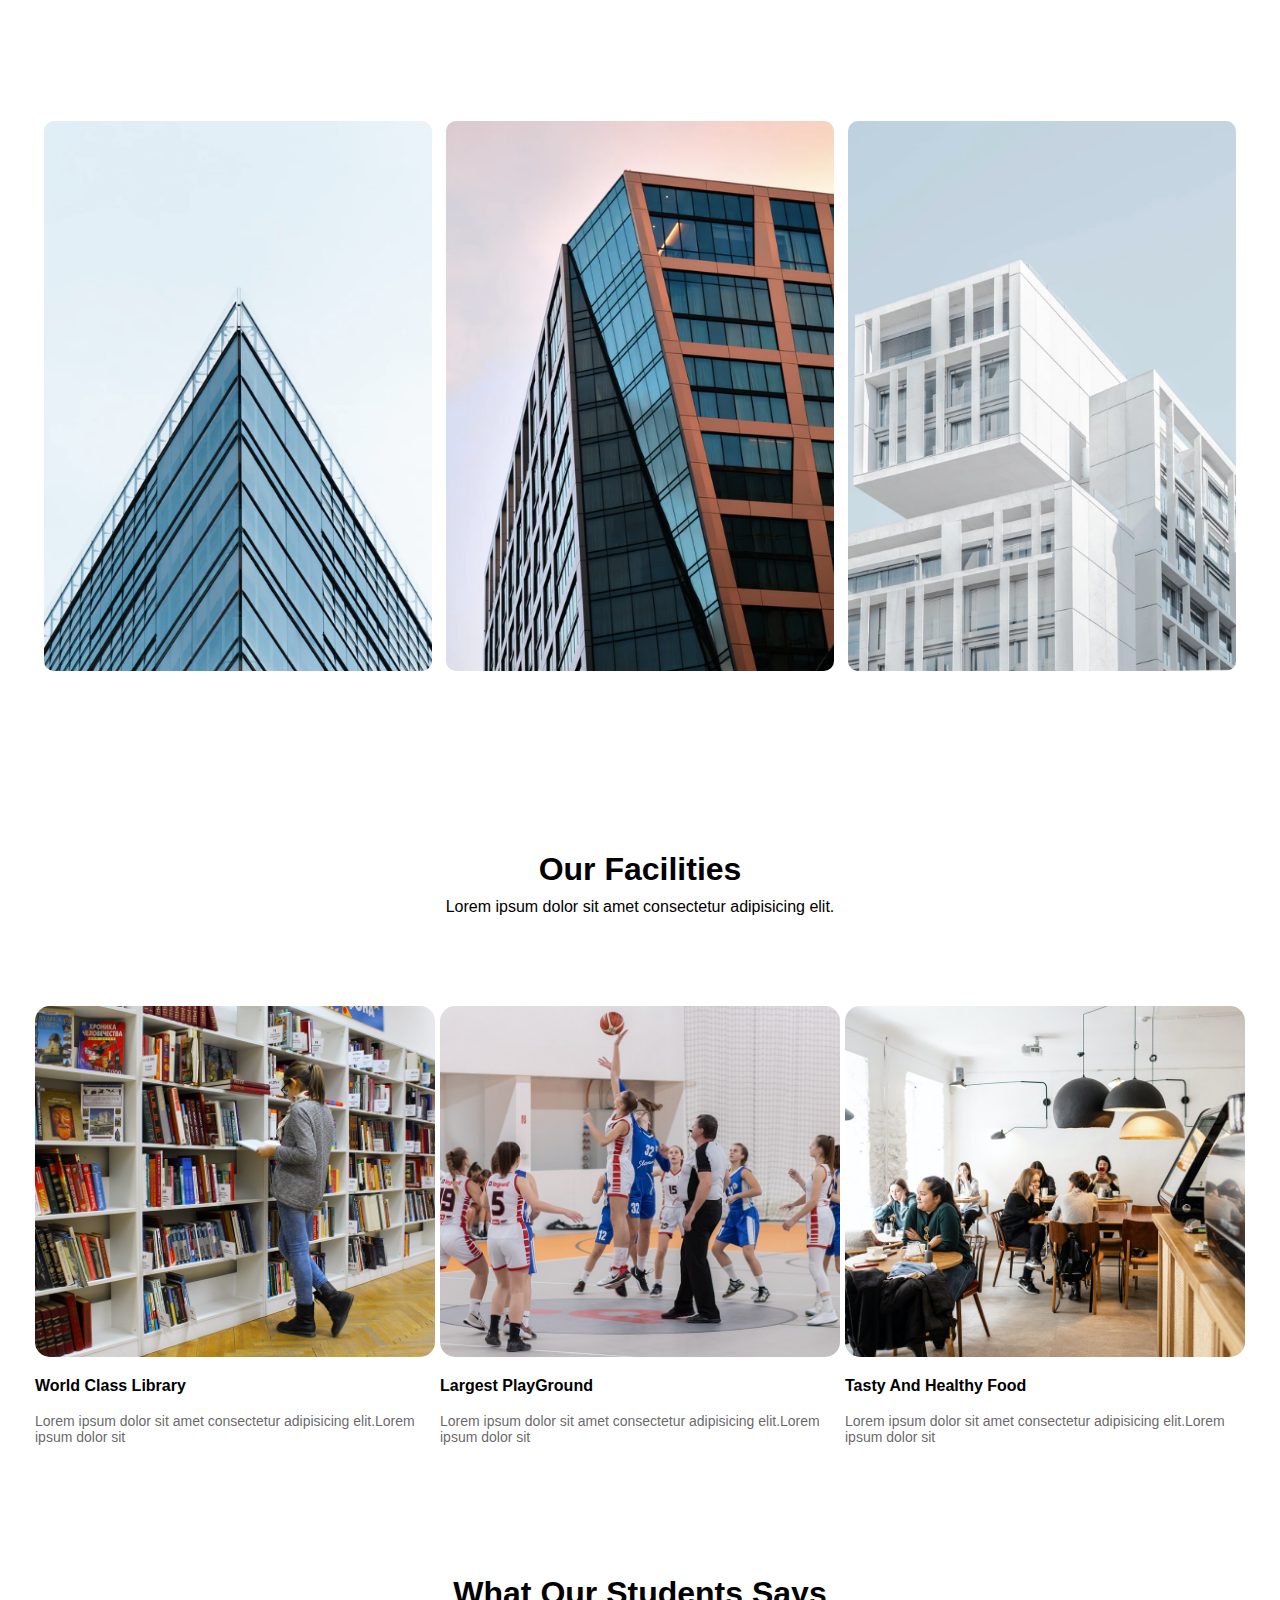
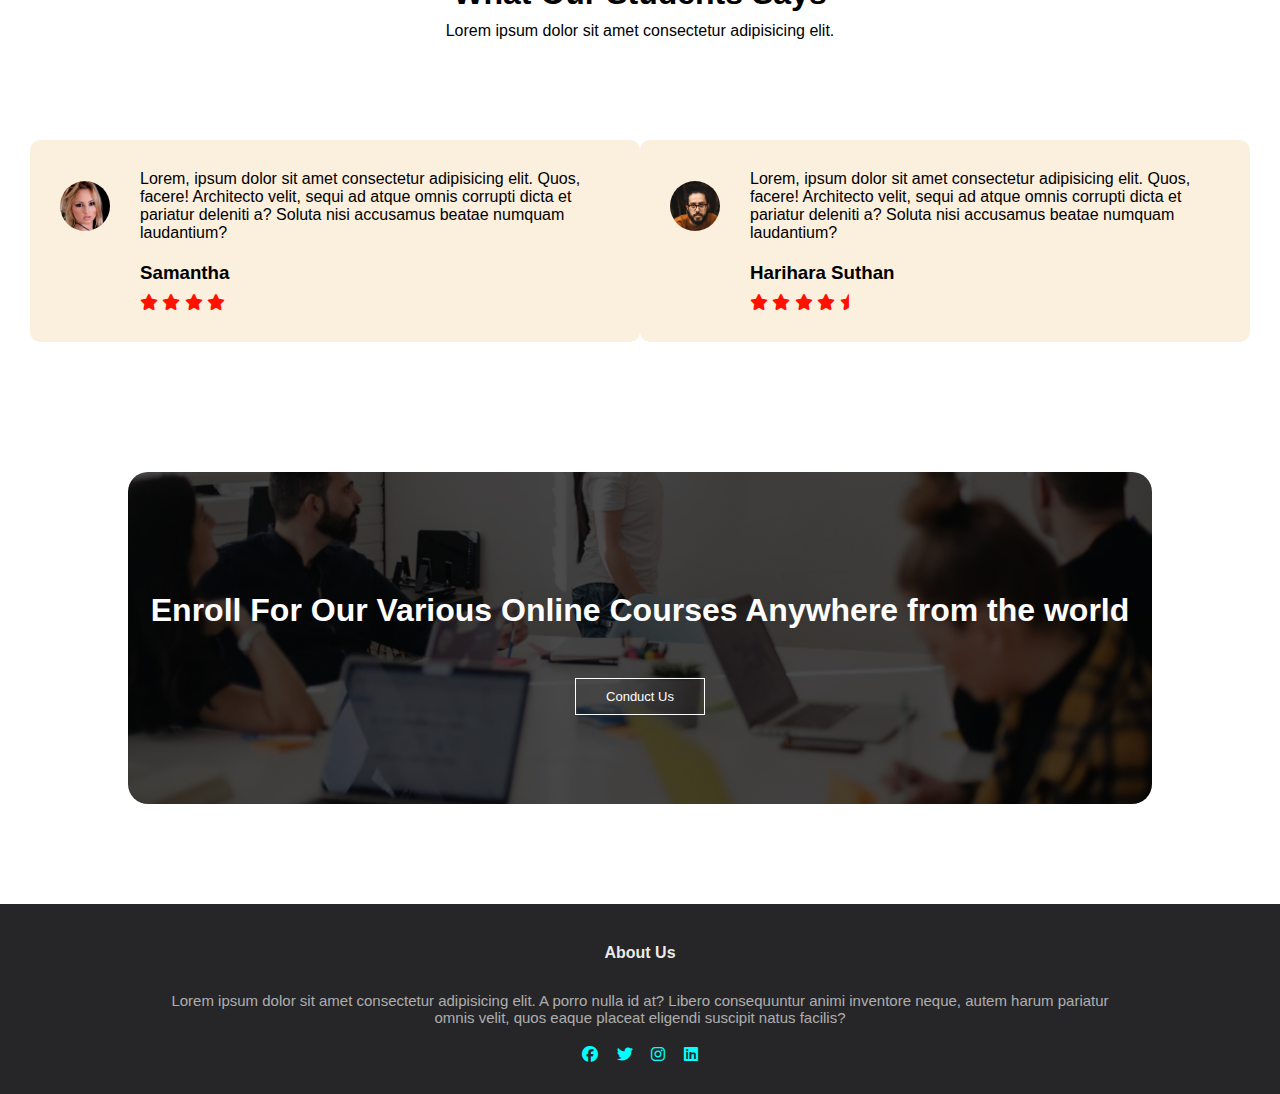
<file: school.html>
<html>

<head>
    <meta name="viewport" content="width=device-width" initial-scale="1.0">
    <title>School Website</title>
    <link rel="icon" href="https://www.misskatecuttables.com/uploads/shopping_cart/9361/large_school-time-title-2.png" type="image/icon type">
   
    <link rel="stylesheet" href="school.css">
    <link rel="stylesheet" href="https://cdnjs.cloudflare.com/ajax/libs/font-awesome/6.5.0/css/all.min.css">
</head>

<body>


    <!----navbar--->
    <div id="home" class="header">


        <nav>
            <a href="index.html"><img src="image/logo.png"></a>
            <div class="nav-links" id="navLinks">
                <i class="fa fa-times" onclick="hidemenu()"></i>
                <ul>
                    <li><a href="file:///C:/Users/Thirukumaran/school%20page/school.html">Home</a></li>
                    <li><a href="file:///C:/Users/Thirukumaran/school%20page/about.html">About</a></li>
                    <li><a href="file:///C:/Users/Thirukumaran/school%20page/course.html">Course</a></li>
                    <li><a href="file:///C:/Users/Thirukumaran/school%20page/blog.html">Blog</a></li>
                    <li><a href="file:///C:/Users/Thirukumaran/school%20page/contact.html">Contact</a></li>
                </ul>
            </div>
            <i class="fa fa-bars" onclick="showmenu()"></i>
        </nav>

        <div class="text-box">
            <h1>World's Biggest University</h1>
            <p>Lorem ipsum dolor sit, amet consectetur adipisicing elit.
                Sunt voluptas <br>inventore alias molestias deleniti dolor</p>
            <a class="hero" href="">Visit Us To Know More</a>
        </div>
    </div>

    <!----navbar ends--->
    <!--course starts-->

    <div id="course" class="course">
        <div class="hed">
            <h1>
                Courses We Offer
            </h1>
            <p>Lorem ipsum dolor sit amet consectetur adipisicing elit.</p>
        </div>
        <div class="col">
            <div class="boxes">
                <h3>
                    Intermediate
                </h3>
                <p>Lorem ipsum dolor sit amet consectetur adipisicing elit. Eum veritatis eligendi dolorem, quasi
                    voluptatibus nostrum unde voluptate labore perspiciatis vero</p>
            </div>
            <div class="boxes">
                <h3>
                    Degree
                </h3>
                <p>Lorem ipsum dolor sit amet consectetur adipisicing elit. Eum veritatis eligendi dolorem, quasi
                    voluptatibus nostrum unde voluptate labore perspiciatis vero</p>
            </div>
            <div class="boxes">
                <h3>
                    Post Graduation
                </h3>
                <p>Lorem ipsum dolor sit amet consectetur adipisicing elit. Eum veritatis eligendi dolorem, quasi
                    voluptatibus nostrum unde voluptate labore perspiciatis vero</p>
            </div>
        </div>
    </div>
    <!-- campus starts -->


    <div class="hed">
        <h1>
            Our Global Campus
        </h1>
        <p>
            Lorem ipsum dolor sit amet consectetur adipisicing elit.
        </p>
    </div>
    <div class="imggs">
        <div class="imgs">
            <img src="image/london.png" height="400" width="100%">
            <div class="layer">
                <span>LONDON</span>
            </div>
        </div>
        <div class="imgs">
            <img src="image/newyork.png" height="600" width="100%">
            <div class="layer">
                <span>NEWYORK</span>
            </div>
        </div>
        <div class="imgs">
            <img src="image/washington.png" height="600" width="100%">
            <div class="layer">
                <span>WASHINGTON</span>
            </div>
        </div>
    </div>


    <!-- campus ends -->
    <!-- facilities starts -->
    <div class="hed">
        <h1>Our Facilities</h1>
        <p> Lorem ipsum dolor sit amet consectetur adipisicing elit.</p>
    </div>
    <div class="main">
        <div class="box">
            <img src="image/library.png" width="100%" height="100%">
            <h4>World Class Library</h4>
            <p>Lorem ipsum dolor sit amet consectetur adipisicing elit.Lorem ipsum dolor sit </p>
        </div>
        <div class="box">
            <img src="image/basketball.png" width="100%" height="100%">
            <h4>Largest PlayGround</h4>
            <p>Lorem ipsum dolor sit amet consectetur adipisicing elit.Lorem ipsum dolor sit</p>
        </div>
        <div class="box">
            <img src="image/cafeteria.png" width="100%" height="100%">
            <h4>Tasty And Healthy Food</h4>
            <p>Lorem ipsum dolor sit amet consectetur adipisicing elit.Lorem ipsum dolor sit</p>
        </div>

    </div>



    <!-- facilities ends -->
    <!-- student page -->
    <div class="hed">
        <h1>What Our Students Says</h1>
        <p>Lorem ipsum dolor sit amet consectetur adipisicing elit.</p>
    </div>

    <div class="boxs">
        <div class="side">
            <div class="img1">
                <img src="image/user1.jpg">
                <p>Lorem, ipsum dolor sit amet consectetur adipisicing elit. Quos, facere! Architecto velit, sequi ad
                    atque omnis corrupti dicta et pariatur deleniti a? Soluta nisi accusamus beatae numquam laudantium?
                </p>
            </div>
            <h3>Samantha</h3>
            <div class="ico">
                <i class="fa fa-star" aria-hidden="true"></i>
                    <i class="fa fa-star" aria-hidden="true"></i>
                    <i class="fa fa-star" aria-hidden="true"></i>
                    <i class="fa fa-star" aria-hidden="true"></i>
            </div>

        </div>
        <div class="side">
            <div class="img1">
                <img src="image/user2.jpg">
                <p>Lorem, ipsum dolor sit amet consectetur adipisicing elit. Quos, facere! Architecto velit, sequi ad
                    atque omnis corrupti dicta et pariatur deleniti a? Soluta nisi accusamus beatae numquam laudantium?
                </p>
            </div>
            <h3>Harihara Suthan</h3>
            <div class="ico">
                <i class="fa fa-star"></i>
                    <i class="fa fa-star"></i>
                    <i class="fa fa-star"></i>
                    <i class="fa fa-star"></i>
                    <i class="fa fa-star-half"></i>
            </div>
        </div>
    </div>

    <!-- student ends -->
<div id="contact" class="cat">
    <h1>Enroll For Our Various Online Courses Anywhere from the world </h1>
    <a href=" " class="hero">Conduct Us</a>
</div>

<footer id="about">
    <h4>About Us</h4>
    <p>Lorem ipsum dolor sit amet consectetur adipisicing elit. A porro nulla id at? Libero consequuntur animi inventore neque, autem harum pariatur <br>omnis velit, quos eaque placeat eligendi suscipit natus facilis?</p>
    <div class="icon">
        <a href=""><i class="fab fa-facebook"></i></a>
        <a href=""><i class="fab fa-twitter"></i></a>
        <a href=""><i class="fab fa-instagram"></i></a>
        <a href=""><i class="fab fa-linkedin"></i></a>
    </div>
</footer>

    <!--java script-->
    <script>
        var navLinks = document.getElementById("navLinks");
        function showmenu() {
            navLinks.style.right = "0";
        }
        function hidemenu() {
            navLinks.style.right = "-200";
        }
    </script>


</body>

</html>
</file>
<file: school.css>
* {
    scroll-behavior: smooth;
    margin: 0;
    padding: 0;
    font-family: 'poppons', sans-serif;
}

img {
    cursor: pointer;
}

a {
    text-decoration: none;
}

/* navbarstarts */

.header {
    content: "";

    width: 100%;
    height: 100%;
    background-image: url(image/banner.png);
    background-size: cover;
    background-position: center center;
    background-repeat: no-repeat;
    background-attachment: fixed;


}

nav {
    display: flex;
    justify-content: space-between;
    padding: 2% 6%;
}

nav img {
    z-index: 2;
    width: 150px;
}

.nav-links {
    flex: 1;
    text-align: right;
}


.nav-links ul li {
    list-style: none;
    display: inline-block;
    padding: 8 12;
    position: relative;
}

.nav-links ul li a {
    font-size: 16px;
    color: #fff;
}

.nav-links ul li::after {
    content: '';
    width: 0%;
    height: 2px;
    background: rgb(255, 77, 0);
    display: block;
    margin: auto;
    transition: 0.6s;
}

.nav-links ul li:hover::after {
    width: 100%;
}

.text-box {
    position: absolute;
    width: 90%;
    color: #ffffff;
    transform: translate(-50%, -5%);
    height: 100%;
    top: 50%;
    left: 50%;
    text-align: center;
}

.text-box h1 {
    font-size: 62px;

}

.text-box p {
    margin: 10 0 40;
    font-size: 16;

}

.hero {
    font-size: 13;
    max-width: 100%;
    padding: 10 30;
    color: #ffffff;
    border: 1px solid;
    transition: 1s;
}

.hero:hover {
    border: 1px solid #ff1100;
    background: #ff1100;
}

nav .fa {
    display: none;
}

@media (max-width: 786px) {
    * {
        overflow-x: hidden;
    }

    .text-box h1 {
        font-size: 27;
    }

    .text-box p {
        font-size: 10;
    }

    .nav-links ul li {
        display: block;
    }

    .nav-links {
      position: absolute;
        background-color: rgb(255, 77, 0);
        height: 100vh;
        width: 200px;
        top: 0;
        right: 0;
        display: none;
        flex-direction: column;
        color: black;
        text-align: left;
        z-index: 1;
        transition: 2s;
    }

    nav .fa {
        display: block;
        color: #fff;
        margin: 10;
        font-size: 22;
        cursor: pointer;
    }

    .nav-links ul {
        padding: 30;
    }

}

/* nav bar ends */
/* course starts */
.hed {
    text-align: center;
    margin-top: 100;
    display: flex;
    justify-content: center;
    align-items: center;
    flex-direction: column;
}

.hed p {
    margin-top: 10;
    text-align: center;
}

.boxes {
    cursor: pointer;
    background-color: rgba(250, 235, 215, 0.823);
    display: flex;
    justify-content: center;
    align-items: center;
    flex-direction: column;
    max-width: 350;
    border: 1px solid antiquewhite;
    padding: 49 20;
    border-radius: 10px;
    transition: 1s;
}

.boxes h3 {
    font-size: 20;
}

.boxes p {
    text-align: center;
    margin-top: 20;
    font-size: 15;
}

.col {
    display: flex;
    align-items: center;
    justify-content: space-evenly;
    padding: 30;
    margin-top: 90;

}

.boxes:hover {
    box-shadow: rgba(0, 0, 0, 0.25) 0px 54px 55px, rgba(0, 0, 0, 0.12) 0px -12px 30px, rgba(0, 0, 0, 0.12) 0px 4px 6px, rgba(0, 0, 0, 0.17) 0px 12px 13px, rgba(0, 0, 0, 0.09) 0px -3px 5px;

}

@media (max-width:786px) {
    .col {
        flex-direction: column;
        padding: 100 20;
        margin: 0;
    }


    .boxes {

        margin-top: 50;
    }

}

/* campus starts */
.imggs {
    display: flex;
    justify-content: space-evenly;
    margin-top: 100;
    align-items: center;
    padding: 30;
}

.imgs img {
    display: flex;
    flex-direction: column;
    height: 550;
    justify-content: center;
    border-radius: 10px;
    background-color: #fff;
}

.layer {
    font-family: 'poppons', sans-serif;
    cursor: pointer;
    background-color: transparent;
    height: 550;
    text-align: center;
    position: relative;
    top: -550;
    border-radius: 10px;
    transition: 0.5s;
}

.layer span {
    font-size: 20;
    font-family: 'poppons', sans-serif;
    position: relative;
    top: -25;
    color: #fff;
    height: 2000;
    transition: 1s;
}

.layer:hover span {
    top: 50%;
}

.imgs {
    height: 600;
    overflow: hidden;
}

.layer:hover {
    background-color: rgba(226, 0, 0, 0.586);
    color: #fff;
}

@media (max-width:786px) {
    .imggs {
        margin-top: 90;
        flex-direction: column;
    }

    .layer {
        overflow: hidden;
    }

}

/* campus ends */
/* facilities starts */

.main {
    display: flex;
    justify-content: space-evenly;
    align-items: center;
    margin-top: 60;
    padding: 30;
}

.box {
    max-width: 400px;

}

.box img {
    border-radius: 15px;
}

.box img:hover {
    box-shadow: rgba(0, 0, 0, 0.4) 0px 2px 4px, rgba(0, 0, 0, 0.3) 0px 7px 13px -3px, rgba(0, 0, 0, 0.2) 0px -3px 0px inset;
}

.box h4 {
    margin-top: 20;
}

.box p {
    margin-top: 18;
    color: rgba(65, 62, 62, 0.804);
    font-size: 14;
}

@media (max-width:786px) {
    .main {
        flex-direction: column;
    }

    .box {
        display: flex;
        flex-direction: column;
        align-items: center;
        justify-content: center;
        margin-top: 50;
    }
}

/* facilities ends */
/* student page */

.boxs {
    display: flex;
    justify-content: space-evenly;
    align-items: center;
    padding: 30;
    margin-top: 70;
}

.boxs .side {
    max-width: 600;
    padding: 30;
    border-radius: 10px;
    background-color: rgba(250, 235, 215, 0.823);
}

.boxs .side .img1 {
    display: flex;
    justify-content: space-between;
    align-items: center;
}

.boxs .side .img1 img {
    height: 50;
    width: 50;
    border-radius: 50%;
}

.boxs .side .img1 p {
    margin-left: 30px;
}

.side h3 {
    margin-left: 80;
    margin-top: 20;
}

.ico {
    color: #ff1100;
    margin-top: 10;
    margin-left: 80;
}

@media (max-width:786px) {

    .side h3 {
        margin-left: 0;
        text-align: center;

    }

    .ico {

        margin-left: 0;
        text-align: center;
    }

    .boxs {
        flex-direction: column;
    }

    .boxs .side {
        margin-top: 40;
        padding: 10;
    }

    .boxs .side .img1 {
        flex-direction: column;
    }

    .boxs .side .img1 img {
        margin-top: 20;
    }

    .boxs .side .img1 p {
        margin-top: 30;
        margin-left: 10;
    }
}

/* call to action */

.cat {
    cursor: pointer;
    margin: 100px auto;
    width: 80%;
    background-position: center;
    background-size: cover;
    border-radius: 20px;
    text-align: center;
    padding: 100 0;
    background-image: linear-gradient(rgba(0, 0, 0, 0.7), rgba(0, 0, 0, 0.7)), url(image/banner2.jpg);
}

.cat h1 {
    color: #fff;
    margin-bottom: 40px;
    padding: 20;
}

@media(max-width:786px) {
    .cat h1 {
        font-size: 24;
    }
}

/* call to action ends*/
/* footer section */
footer {
    margin-top: 100px;
    padding: 30;
    text-align: center;
    background-color: rgb(38, 38, 40);
}

footer h4 {
    padding: 10;
    color: #ffffffec;
}

footer p {

    margin-top: 20;
    font-size: 15;
    color: rgba(255, 255, 255, 0.636);
}

.icon {
    margin-top: 20;
}

.icon a {
    margin-top: 20;
    color: aqua;
    padding: 7;
}

@media (max-width:786px) {
    .icon {
        overflow: hidden;
    }
}

/* about section */

.abt-header {
    height: 50vh;
    width: 100%;
    background-position: center;
    background-size: cover;
    text-align: center;
    color: #fff;
    background-image: linear-gradient(rgba(4, 9, 30, 0.7), rgba(4, 9, 30, 0.7)), url(image/background.jpg);
}

.about-us {
    padding: 50;
    margin-top: 90;
}

.abt-header h1 {
    font-size: 40;
    margin-top: 50px;
}

.row {
    display: flex;
    align-items: center;
    justify-content: space-around;

}

.abt-col {
    max-width: 500;
    display: flex;
    flex-direction: column;
    justify-content: start;
    align-items: center;
}

.abt-col1 {
    max-width: 700px;
    display: flex;
    justify-content: center;
    align-items: end;
}

.abt-col1 img {
    max-width: 700px;
    display: flex;
    justify-content: center;
    align-items: center;
    border-radius: 50px;
    padding: 30;
}

.abt-col h1 {
    font-size: 35;
    line-height: 1.5;
    margin-bottom: 40;
}

.abt-col p {
    color: rgba(65, 62, 62, 0.804);
    margin-bottom: 50;
    line-height: 1.4;
}

.red {
    border: 1px solid rgb(255, 0, 0);
    background-color: transparent;
    color: black;
    font-size: 15;
    width: 120;

}


.red:hover {
    color: #fff;
}



@media (max-width:786px) {
    .row {
        flex-direction: column;

    }

    .abt-col {
        padding: 30;
    }

    .abt-col1 {
        width: 100%;
    }

    .abt-col h1 {

        text-align: center;
        margin-top: 50;
    }

    .abt-col p {
        text-align: center;
    }

    .red {
        width: 120;
    }

    .about-us {
        padding: 0%;

    }

    .abt-col1 img {


        margin-top: 50;
        margin-bottom: 50;

    }

}

@media (max-width:1024px) {
    .row {
        flex-direction: column;
    }
}

/* blog page */
.rows {
    display: flex;
    justify-content: space-around;

}

.blog .rows {

    max-width: 100%;
    margin-left: 100;
    margin-right: 50;
    margin-top: 150;
}

.row-left {
    max-width: 700px;
    display: flex;
    flex-direction: column;
    justify-content: space-between
}

.row-left h2 {
    margin-top: 20;
    padding: 40 10;
}

.row-left p {
    padding: 10;
    font-size: 15px;
    color: #676464d0;
}

.sps {
    margin-top: 20;
    display: flex;
    justify-content: space-between;

}

.sps p,
span {
    font-weight: 600;
}

.row-right {
    margin-top: 40;
    color: #615d5d;
    max-width: 700px;
}

.row-right h2 {
    background-color: #ff1100;
    color: #fff;
    padding: 10 100;
}

.comment textarea {
    resize: none;
}

.comment input,
.comment textarea {
    margin-top: 20;
}

.comment input,
.comment textarea {
    border: 0;
    background-color: #7b78784f;
    padding: 15 20;
    border-radius: 10px;
}

.com-box {
    border: 1px solid;
    padding: 40;
    margin-top: 200;
    position: relative;
    left: 40%;
    border-radius: 20px;
}

.comment {
    display: flex;
    flex-direction: column;

}

.com-box h3 {
    text-align: center;
    font-size: 20;
}

.red {
    width: 200px;
    margin-top: 20;
    display: flex;
    justify-content: center;
    align-items: center;
}


@media (max-width:786px) {

    .blog .rows {
        margin: 1px;
        margin-top: 100;
        padding: 30;
        flex-direction: column;
    }


    .row-right h2 {
        padding: 10;
        text-align: center;
    }

    .com-box {
        left: 0;
        margin-top: 100;
        margin-bottom: 50;
    }

}


.location {
    max-width: 80%;
    padding: 100 150;
}

.contact-col div {
    padding: 30;
    display: flex;
    max-width: 300px;
    align-items: center;
}

.contact-col h5 {
    font-size: 15;
    color: #615d5d;
    margin-bottom: 10;
}

.contact-col span {
    margin-left: 40;
}

.contact-col i {
    color: #ff1100;
}

.contact-col p {
    color: #615d5dc5;
    font-size: 10;
    margin-top: 10;
}

.contact-us {
    padding: 50;
    display: flex;
    justify-content: space-around;
}

.inp {
    display: flex;
    flex-direction: column;
}

.inp input,
.inp textarea {
    border-radius: 10px;
    margin-top: 20;
    border: #615d5d 1px solid;
    padding: 15 400 15 20;
}

input,textarea {
    outline:none;
    resize: none;
}

@media (max-width:786px) {
    .location {
        padding: 50;
    }
.inp input,
.inp textarea{
    padding:20px
}
    .contact-us {
        flex-direction: column-reverse;
    }


}
</file>
